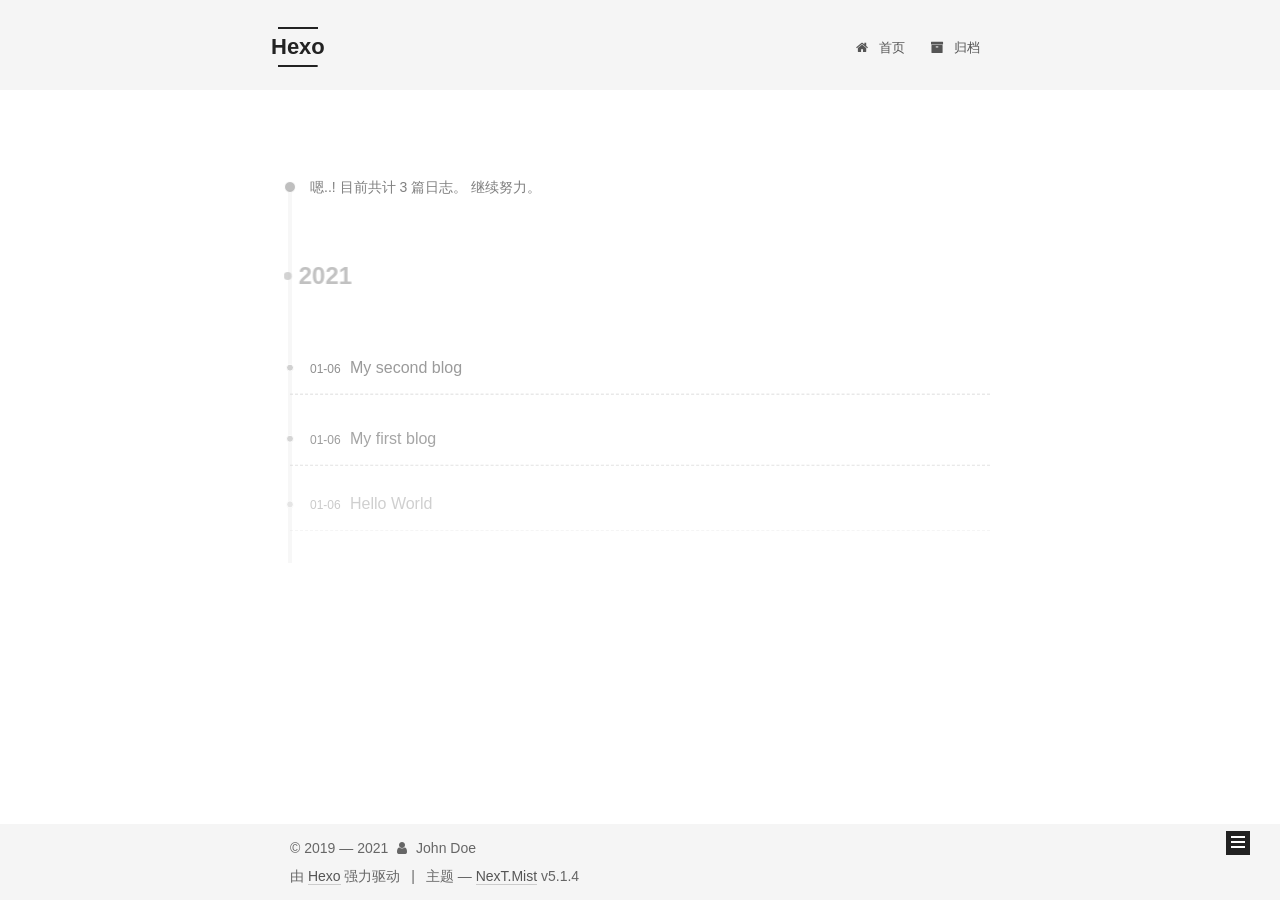
<file: archives/2021/index.html>
<!DOCTYPE html>



  


<html class="theme-next mist use-motion" lang="zh-Hans">
<head>
  <meta charset="UTF-8"/>
<meta http-equiv="X-UA-Compatible" content="IE=edge" />
<meta name="viewport" content="width=device-width, initial-scale=1, maximum-scale=1"/>
<meta name="theme-color" content="#222">









<meta http-equiv="Cache-Control" content="no-transform" />
<meta http-equiv="Cache-Control" content="no-siteapp" />
















  
  
  <link href="/lib/fancybox/source/jquery.fancybox.css?v=2.1.5" rel="stylesheet" type="text/css" />







<link href="/lib/font-awesome/css/font-awesome.min.css?v=4.6.2" rel="stylesheet" type="text/css" />

<link href="/css/main.css?v=5.1.4" rel="stylesheet" type="text/css" />


  <link rel="apple-touch-icon" sizes="180x180" href="/images/apple-touch-icon-next.png?v=5.1.4">


  <link rel="icon" type="image/png" sizes="32x32" href="/images/favicon-32x32-next.png?v=5.1.4">


  <link rel="icon" type="image/png" sizes="16x16" href="/images/favicon-16x16-next.png?v=5.1.4">


  <link rel="mask-icon" href="/images/logo.svg?v=5.1.4" color="#222">





  <meta name="keywords" content="Hexo, NexT" />










<meta property="og:type" content="website">
<meta property="og:title" content="Hexo">
<meta property="og:url" content="http://example.com/archives/2021/index.html">
<meta property="og:site_name" content="Hexo">
<meta property="og:locale">
<meta property="article:author" content="John Doe">
<meta name="twitter:card" content="summary">



<script type="text/javascript" id="hexo.configurations">
  var NexT = window.NexT || {};
  var CONFIG = {
    root: '',
    scheme: 'Mist',
    version: '5.1.4',
    sidebar: {"position":"left","display":"post","offset":12,"b2t":false,"scrollpercent":false,"onmobile":false},
    fancybox: true,
    tabs: true,
    motion: {"enable":true,"async":false,"transition":{"post_block":"fadeIn","post_header":"slideDownIn","post_body":"slideDownIn","coll_header":"slideLeftIn","sidebar":"slideUpIn"}},
    duoshuo: {
      userId: '0',
      author: '博主'
    },
    algolia: {
      applicationID: '',
      apiKey: '',
      indexName: '',
      hits: {"per_page":10},
      labels: {"input_placeholder":"Search for Posts","hits_empty":"We didn't find any results for the search: ${query}","hits_stats":"${hits} results found in ${time} ms"}
    }
  };
</script>



  <link rel="canonical" href="http://example.com/archives/2021/"/>





  <title>归档 | Hexo</title>
  








<meta name="generator" content="Hexo 5.3.0"></head>

<body itemscope itemtype="http://schema.org/WebPage" lang="zh-Hans">

  
  
    
  

  <div class="container sidebar-position-left page-archive">
    <div class="headband"></div>

    <header id="header" class="header" itemscope itemtype="http://schema.org/WPHeader">
      <div class="header-inner"><div class="site-brand-wrapper">
  <div class="site-meta ">
    

    <div class="custom-logo-site-title">
      <a href="/"  class="brand" rel="start">
        <span class="logo-line-before"><i></i></span>
        <span class="site-title">Hexo</span>
        <span class="logo-line-after"><i></i></span>
      </a>
    </div>
      
        <p class="site-subtitle"></p>
      
  </div>

  <div class="site-nav-toggle">
    <button>
      <span class="btn-bar"></span>
      <span class="btn-bar"></span>
      <span class="btn-bar"></span>
    </button>
  </div>
</div>

<nav class="site-nav">
  

  
    <ul id="menu" class="menu">
      
        
        <li class="menu-item menu-item-home">
          <a href="/%20" rel="section">
            
              <i class="menu-item-icon fa fa-fw fa-home"></i> <br />
            
            首页
          </a>
        </li>
      
        
        <li class="menu-item menu-item-archives">
          <a href="/archives/%20" rel="section">
            
              <i class="menu-item-icon fa fa-fw fa-archive"></i> <br />
            
            归档
          </a>
        </li>
      

      
    </ul>
  

  
</nav>



 </div>
    </header>

    <main id="main" class="main">
      <div class="main-inner">
        <div class="content-wrap">
          <div id="content" class="content">
            

  
  
  
  <div class="post-block archive">
    <div id="posts" class="posts-collapse">
      <span class="archive-move-on"></span>

      <span class="archive-page-counter">
        
        
        
          
        
        嗯..! 目前共计 3 篇日志。 继续努力。
      </span>

      

        
        
        

        
          
          <div class="collection-title">
            <h1 class="archive-year" id="archive-year-2021">2021</h1>
          </div>
        
        

        

  <article class="post post-type-normal" itemscope itemtype="http://schema.org/Article">
    <header class="post-header">

      <h2 class="post-title">
        
            <a class="post-title-link" href="/2021/01/06/My-second-blog/" itemprop="url">
              
                <span itemprop="name">My second blog</span>
              
            </a>
        
      </h2>

      <div class="post-meta">
        <time class="post-time" itemprop="dateCreated"
              datetime="2021-01-06T21:19:37+08:00"
              content="2021-01-06" >
          01-06
        </time>
      </div>

    </header>
  </article>



      

        
        
        

        
        

        

  <article class="post post-type-normal" itemscope itemtype="http://schema.org/Article">
    <header class="post-header">

      <h2 class="post-title">
        
            <a class="post-title-link" href="/2021/01/06/My-first-blog/" itemprop="url">
              
                <span itemprop="name">My first blog</span>
              
            </a>
        
      </h2>

      <div class="post-meta">
        <time class="post-time" itemprop="dateCreated"
              datetime="2021-01-06T21:12:14+08:00"
              content="2021-01-06" >
          01-06
        </time>
      </div>

    </header>
  </article>



      

        
        
        

        
        

        

  <article class="post post-type-normal" itemscope itemtype="http://schema.org/Article">
    <header class="post-header">

      <h2 class="post-title">
        
            <a class="post-title-link" href="/2021/01/06/hello-world/" itemprop="url">
              
                <span itemprop="name">Hello World</span>
              
            </a>
        
      </h2>

      <div class="post-meta">
        <time class="post-time" itemprop="dateCreated"
              datetime="2021-01-06T21:03:47+08:00"
              content="2021-01-06" >
          01-06
        </time>
      </div>

    </header>
  </article>



      

    </div>
  </div>
  
  
  

  



          </div>
          


          

        </div>
        
          
  
  <div class="sidebar-toggle">
    <div class="sidebar-toggle-line-wrap">
      <span class="sidebar-toggle-line sidebar-toggle-line-first"></span>
      <span class="sidebar-toggle-line sidebar-toggle-line-middle"></span>
      <span class="sidebar-toggle-line sidebar-toggle-line-last"></span>
    </div>
  </div>

  <aside id="sidebar" class="sidebar">
    
    <div class="sidebar-inner">

      

      

      <section class="site-overview-wrap sidebar-panel sidebar-panel-active">
        <div class="site-overview">
          <div class="site-author motion-element" itemprop="author" itemscope itemtype="http://schema.org/Person">
            
              <p class="site-author-name" itemprop="name"></p>
              <p class="site-description motion-element" itemprop="description"></p>
          </div>

          <nav class="site-state motion-element">

            
              <div class="site-state-item site-state-posts">
              
                <a href="/archives/%20%7C%7C%20archive">
              
                  <span class="site-state-item-count">3</span>
                  <span class="site-state-item-name">日志</span>
                </a>
              </div>
            

            

            

          </nav>

          

          
            <div class="links-of-author motion-element">
                
                  <span class="links-of-author-item">
                    <a href="https://github.com/woooorker" target="_blank" title="GitHub">
                      
                        <i class="fa fa-fw fa-github"></i>GitHub</a>
                  </span>
                
                  <span class="links-of-author-item">
                    <a href="mailto:gaoshuai1874@gmail.com" target="_blank" title="E-Mail">
                      
                        <i class="fa fa-fw fa-envelope"></i>E-Mail</a>
                  </span>
                
                  <span class="links-of-author-item">
                    <a href="614606135" target="_blank" title="QQ">
                      
                        <i class="fa fa-fw fa-Tencent"></i>QQ</a>
                  </span>
                
            </div>
          

          
          

          
          

          

        </div>
      </section>

      

      

    </div>
  </aside>


        
      </div>
    </main>

    <footer id="footer" class="footer">
      <div class="footer-inner">
        <div class="copyright">&copy; 2019 &mdash; <span itemprop="copyrightYear">2021</span>
  <span class="with-love">
    <i class="fa fa-user"></i>
  </span>
  <span class="author" itemprop="copyrightHolder">John Doe</span>

  
</div>


  <div class="powered-by">由 <a class="theme-link" target="_blank" href="https://hexo.io">Hexo</a> 强力驱动</div>



  <span class="post-meta-divider">|</span>



  <div class="theme-info">主题 &mdash; <a class="theme-link" target="_blank" href="https://github.com/iissnan/hexo-theme-next">NexT.Mist</a> v5.1.4</div>




        







        
      </div>
    </footer>

    
      <div class="back-to-top">
        <i class="fa fa-arrow-up"></i>
        
      </div>
    

    

  </div>

  

<script type="text/javascript">
  if (Object.prototype.toString.call(window.Promise) !== '[object Function]') {
    window.Promise = null;
  }
</script>









  












  
  
    <script type="text/javascript" src="/lib/jquery/index.js?v=2.1.3"></script>
  

  
  
    <script type="text/javascript" src="/lib/fastclick/lib/fastclick.min.js?v=1.0.6"></script>
  

  
  
    <script type="text/javascript" src="/lib/jquery_lazyload/jquery.lazyload.js?v=1.9.7"></script>
  

  
  
    <script type="text/javascript" src="/lib/velocity/velocity.min.js?v=1.2.1"></script>
  

  
  
    <script type="text/javascript" src="/lib/velocity/velocity.ui.min.js?v=1.2.1"></script>
  

  
  
    <script type="text/javascript" src="/lib/fancybox/source/jquery.fancybox.pack.js?v=2.1.5"></script>
  


  


  <script type="text/javascript" src="/js/src/utils.js?v=5.1.4"></script>

  <script type="text/javascript" src="/js/src/motion.js?v=5.1.4"></script>



  
  

  

  


  <script type="text/javascript" src="/js/src/bootstrap.js?v=5.1.4"></script>



  


  




	





  





  












  





  

  

  

  
  

  

  

  

</body>
</html>
</file>
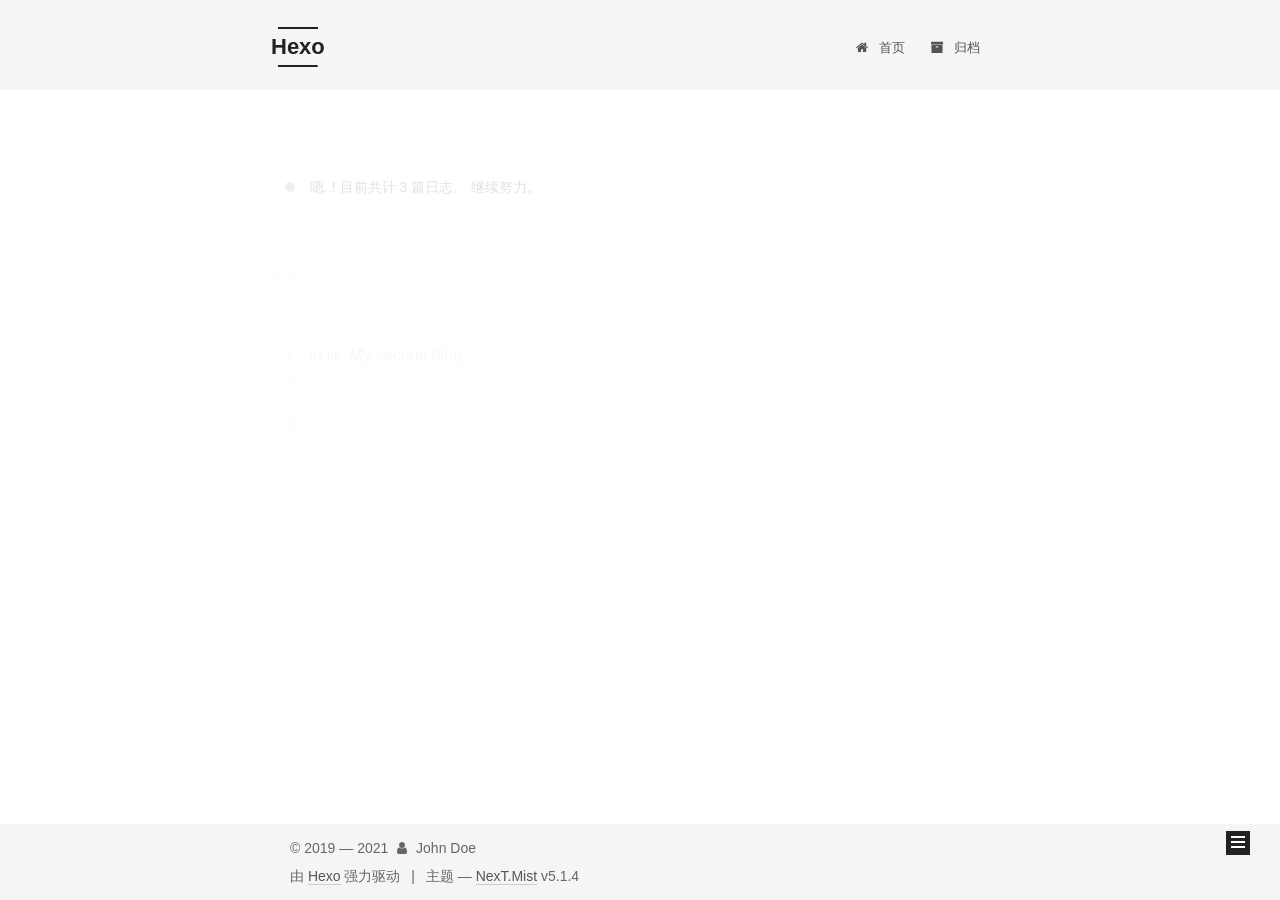
<file: archives/2021/01/index.html>
<!DOCTYPE html>



  


<html class="theme-next mist use-motion" lang="zh-Hans">
<head>
  <meta charset="UTF-8"/>
<meta http-equiv="X-UA-Compatible" content="IE=edge" />
<meta name="viewport" content="width=device-width, initial-scale=1, maximum-scale=1"/>
<meta name="theme-color" content="#222">









<meta http-equiv="Cache-Control" content="no-transform" />
<meta http-equiv="Cache-Control" content="no-siteapp" />
















  
  
  <link href="/lib/fancybox/source/jquery.fancybox.css?v=2.1.5" rel="stylesheet" type="text/css" />







<link href="/lib/font-awesome/css/font-awesome.min.css?v=4.6.2" rel="stylesheet" type="text/css" />

<link href="/css/main.css?v=5.1.4" rel="stylesheet" type="text/css" />


  <link rel="apple-touch-icon" sizes="180x180" href="/images/apple-touch-icon-next.png?v=5.1.4">


  <link rel="icon" type="image/png" sizes="32x32" href="/images/favicon-32x32-next.png?v=5.1.4">


  <link rel="icon" type="image/png" sizes="16x16" href="/images/favicon-16x16-next.png?v=5.1.4">


  <link rel="mask-icon" href="/images/logo.svg?v=5.1.4" color="#222">





  <meta name="keywords" content="Hexo, NexT" />










<meta property="og:type" content="website">
<meta property="og:title" content="Hexo">
<meta property="og:url" content="http://example.com/archives/2021/01/index.html">
<meta property="og:site_name" content="Hexo">
<meta property="og:locale">
<meta property="article:author" content="John Doe">
<meta name="twitter:card" content="summary">



<script type="text/javascript" id="hexo.configurations">
  var NexT = window.NexT || {};
  var CONFIG = {
    root: '',
    scheme: 'Mist',
    version: '5.1.4',
    sidebar: {"position":"left","display":"post","offset":12,"b2t":false,"scrollpercent":false,"onmobile":false},
    fancybox: true,
    tabs: true,
    motion: {"enable":true,"async":false,"transition":{"post_block":"fadeIn","post_header":"slideDownIn","post_body":"slideDownIn","coll_header":"slideLeftIn","sidebar":"slideUpIn"}},
    duoshuo: {
      userId: '0',
      author: '博主'
    },
    algolia: {
      applicationID: '',
      apiKey: '',
      indexName: '',
      hits: {"per_page":10},
      labels: {"input_placeholder":"Search for Posts","hits_empty":"We didn't find any results for the search: ${query}","hits_stats":"${hits} results found in ${time} ms"}
    }
  };
</script>



  <link rel="canonical" href="http://example.com/archives/2021/01/"/>





  <title>归档 | Hexo</title>
  








<meta name="generator" content="Hexo 5.3.0"></head>

<body itemscope itemtype="http://schema.org/WebPage" lang="zh-Hans">

  
  
    
  

  <div class="container sidebar-position-left page-archive">
    <div class="headband"></div>

    <header id="header" class="header" itemscope itemtype="http://schema.org/WPHeader">
      <div class="header-inner"><div class="site-brand-wrapper">
  <div class="site-meta ">
    

    <div class="custom-logo-site-title">
      <a href="/"  class="brand" rel="start">
        <span class="logo-line-before"><i></i></span>
        <span class="site-title">Hexo</span>
        <span class="logo-line-after"><i></i></span>
      </a>
    </div>
      
        <p class="site-subtitle"></p>
      
  </div>

  <div class="site-nav-toggle">
    <button>
      <span class="btn-bar"></span>
      <span class="btn-bar"></span>
      <span class="btn-bar"></span>
    </button>
  </div>
</div>

<nav class="site-nav">
  

  
    <ul id="menu" class="menu">
      
        
        <li class="menu-item menu-item-home">
          <a href="/%20" rel="section">
            
              <i class="menu-item-icon fa fa-fw fa-home"></i> <br />
            
            首页
          </a>
        </li>
      
        
        <li class="menu-item menu-item-archives">
          <a href="/archives/%20" rel="section">
            
              <i class="menu-item-icon fa fa-fw fa-archive"></i> <br />
            
            归档
          </a>
        </li>
      

      
    </ul>
  

  
</nav>



 </div>
    </header>

    <main id="main" class="main">
      <div class="main-inner">
        <div class="content-wrap">
          <div id="content" class="content">
            

  
  
  
  <div class="post-block archive">
    <div id="posts" class="posts-collapse">
      <span class="archive-move-on"></span>

      <span class="archive-page-counter">
        
        
        
          
        
        嗯..! 目前共计 3 篇日志。 继续努力。
      </span>

      

        
        
        

        
          
          <div class="collection-title">
            <h1 class="archive-year" id="archive-year-2021">2021</h1>
          </div>
        
        

        

  <article class="post post-type-normal" itemscope itemtype="http://schema.org/Article">
    <header class="post-header">

      <h2 class="post-title">
        
            <a class="post-title-link" href="/2021/01/06/My-second-blog/" itemprop="url">
              
                <span itemprop="name">My second blog</span>
              
            </a>
        
      </h2>

      <div class="post-meta">
        <time class="post-time" itemprop="dateCreated"
              datetime="2021-01-06T21:19:37+08:00"
              content="2021-01-06" >
          01-06
        </time>
      </div>

    </header>
  </article>



      

        
        
        

        
        

        

  <article class="post post-type-normal" itemscope itemtype="http://schema.org/Article">
    <header class="post-header">

      <h2 class="post-title">
        
            <a class="post-title-link" href="/2021/01/06/My-first-blog/" itemprop="url">
              
                <span itemprop="name">My first blog</span>
              
            </a>
        
      </h2>

      <div class="post-meta">
        <time class="post-time" itemprop="dateCreated"
              datetime="2021-01-06T21:12:14+08:00"
              content="2021-01-06" >
          01-06
        </time>
      </div>

    </header>
  </article>



      

        
        
        

        
        

        

  <article class="post post-type-normal" itemscope itemtype="http://schema.org/Article">
    <header class="post-header">

      <h2 class="post-title">
        
            <a class="post-title-link" href="/2021/01/06/hello-world/" itemprop="url">
              
                <span itemprop="name">Hello World</span>
              
            </a>
        
      </h2>

      <div class="post-meta">
        <time class="post-time" itemprop="dateCreated"
              datetime="2021-01-06T21:03:47+08:00"
              content="2021-01-06" >
          01-06
        </time>
      </div>

    </header>
  </article>



      

    </div>
  </div>
  
  
  

  



          </div>
          


          

        </div>
        
          
  
  <div class="sidebar-toggle">
    <div class="sidebar-toggle-line-wrap">
      <span class="sidebar-toggle-line sidebar-toggle-line-first"></span>
      <span class="sidebar-toggle-line sidebar-toggle-line-middle"></span>
      <span class="sidebar-toggle-line sidebar-toggle-line-last"></span>
    </div>
  </div>

  <aside id="sidebar" class="sidebar">
    
    <div class="sidebar-inner">

      

      

      <section class="site-overview-wrap sidebar-panel sidebar-panel-active">
        <div class="site-overview">
          <div class="site-author motion-element" itemprop="author" itemscope itemtype="http://schema.org/Person">
            
              <p class="site-author-name" itemprop="name"></p>
              <p class="site-description motion-element" itemprop="description"></p>
          </div>

          <nav class="site-state motion-element">

            
              <div class="site-state-item site-state-posts">
              
                <a href="/archives/%20%7C%7C%20archive">
              
                  <span class="site-state-item-count">3</span>
                  <span class="site-state-item-name">日志</span>
                </a>
              </div>
            

            

            

          </nav>

          

          
            <div class="links-of-author motion-element">
                
                  <span class="links-of-author-item">
                    <a href="https://github.com/woooorker" target="_blank" title="GitHub">
                      
                        <i class="fa fa-fw fa-github"></i>GitHub</a>
                  </span>
                
                  <span class="links-of-author-item">
                    <a href="mailto:gaoshuai1874@gmail.com" target="_blank" title="E-Mail">
                      
                        <i class="fa fa-fw fa-envelope"></i>E-Mail</a>
                  </span>
                
                  <span class="links-of-author-item">
                    <a href="614606135" target="_blank" title="QQ">
                      
                        <i class="fa fa-fw fa-Tencent"></i>QQ</a>
                  </span>
                
            </div>
          

          
          

          
          

          

        </div>
      </section>

      

      

    </div>
  </aside>


        
      </div>
    </main>

    <footer id="footer" class="footer">
      <div class="footer-inner">
        <div class="copyright">&copy; 2019 &mdash; <span itemprop="copyrightYear">2021</span>
  <span class="with-love">
    <i class="fa fa-user"></i>
  </span>
  <span class="author" itemprop="copyrightHolder">John Doe</span>

  
</div>


  <div class="powered-by">由 <a class="theme-link" target="_blank" href="https://hexo.io">Hexo</a> 强力驱动</div>



  <span class="post-meta-divider">|</span>



  <div class="theme-info">主题 &mdash; <a class="theme-link" target="_blank" href="https://github.com/iissnan/hexo-theme-next">NexT.Mist</a> v5.1.4</div>




        







        
      </div>
    </footer>

    
      <div class="back-to-top">
        <i class="fa fa-arrow-up"></i>
        
      </div>
    

    

  </div>

  

<script type="text/javascript">
  if (Object.prototype.toString.call(window.Promise) !== '[object Function]') {
    window.Promise = null;
  }
</script>









  












  
  
    <script type="text/javascript" src="/lib/jquery/index.js?v=2.1.3"></script>
  

  
  
    <script type="text/javascript" src="/lib/fastclick/lib/fastclick.min.js?v=1.0.6"></script>
  

  
  
    <script type="text/javascript" src="/lib/jquery_lazyload/jquery.lazyload.js?v=1.9.7"></script>
  

  
  
    <script type="text/javascript" src="/lib/velocity/velocity.min.js?v=1.2.1"></script>
  

  
  
    <script type="text/javascript" src="/lib/velocity/velocity.ui.min.js?v=1.2.1"></script>
  

  
  
    <script type="text/javascript" src="/lib/fancybox/source/jquery.fancybox.pack.js?v=2.1.5"></script>
  


  


  <script type="text/javascript" src="/js/src/utils.js?v=5.1.4"></script>

  <script type="text/javascript" src="/js/src/motion.js?v=5.1.4"></script>



  
  

  

  


  <script type="text/javascript" src="/js/src/bootstrap.js?v=5.1.4"></script>



  


  




	





  





  












  





  

  

  

  
  

  

  

  

</body>
</html>
</file>
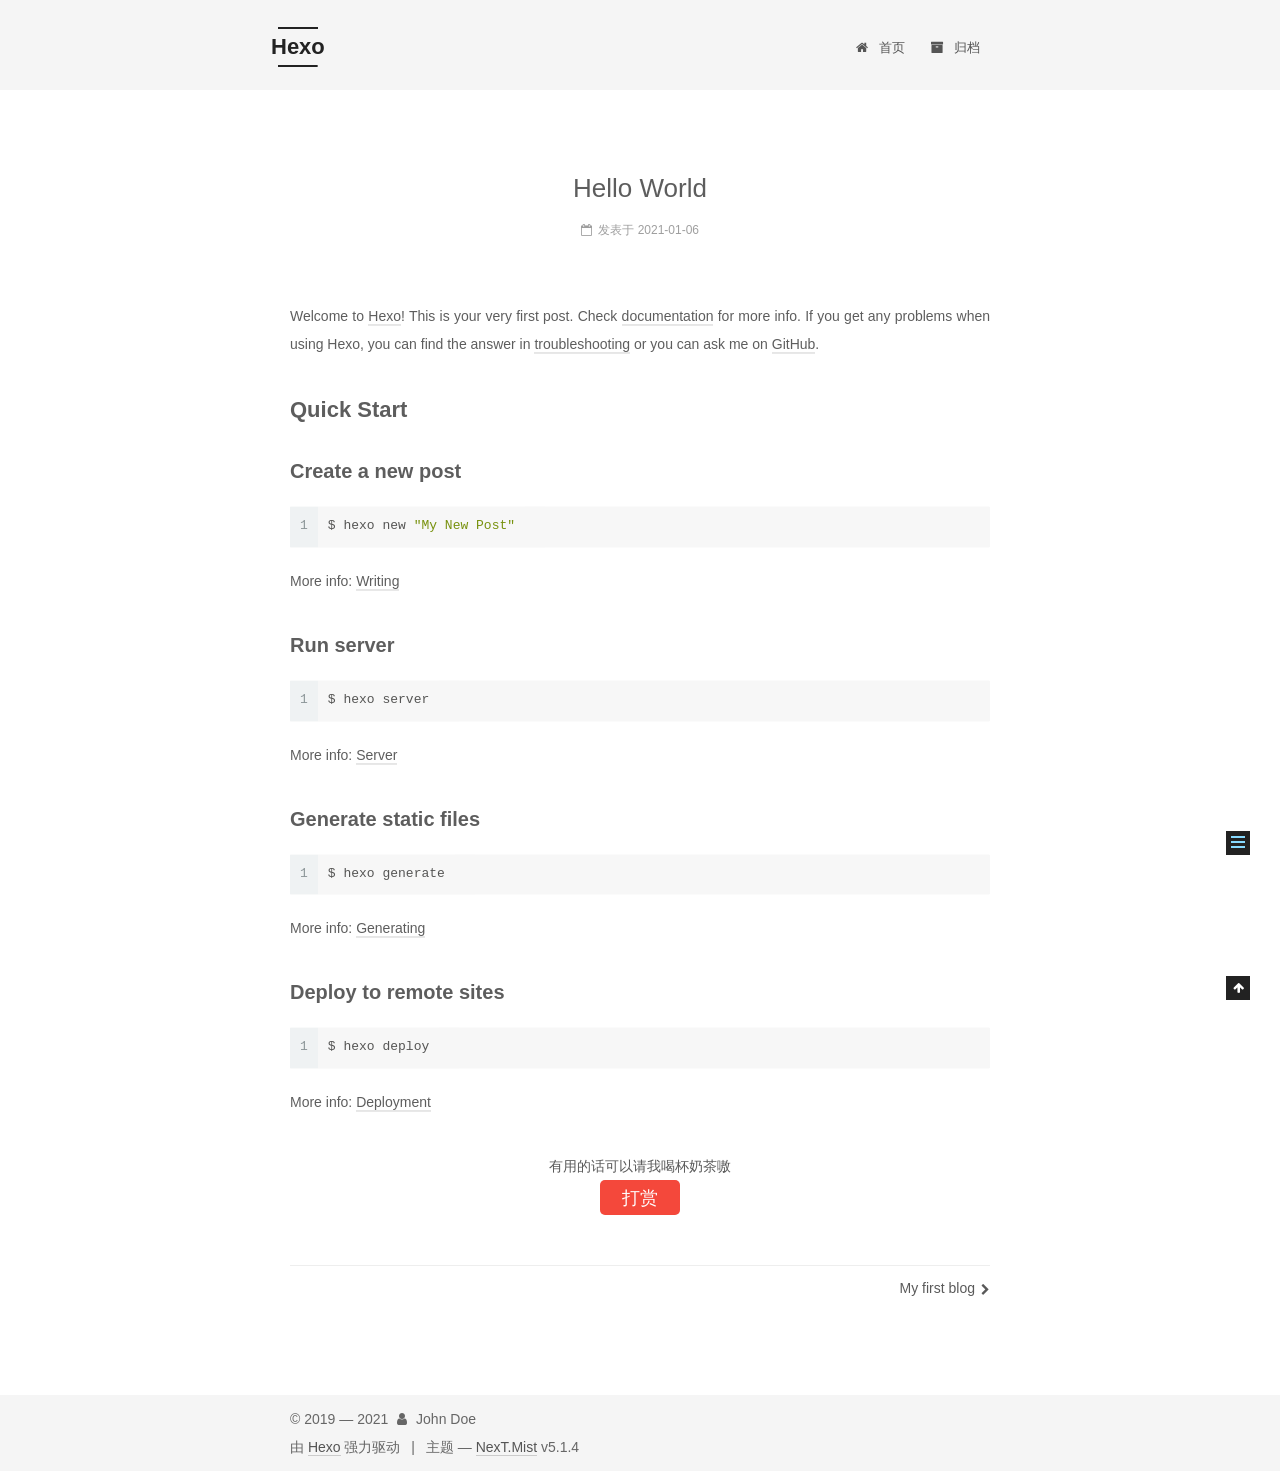
<file: 2021/01/06/hello-world/index.html>
<!DOCTYPE html>



  


<html class="theme-next mist use-motion" lang="zh-Hans">
<head>
  <meta charset="UTF-8"/>
<meta http-equiv="X-UA-Compatible" content="IE=edge" />
<meta name="viewport" content="width=device-width, initial-scale=1, maximum-scale=1"/>
<meta name="theme-color" content="#222">









<meta http-equiv="Cache-Control" content="no-transform" />
<meta http-equiv="Cache-Control" content="no-siteapp" />
















  
  
  <link href="/lib/fancybox/source/jquery.fancybox.css?v=2.1.5" rel="stylesheet" type="text/css" />







<link href="/lib/font-awesome/css/font-awesome.min.css?v=4.6.2" rel="stylesheet" type="text/css" />

<link href="/css/main.css?v=5.1.4" rel="stylesheet" type="text/css" />


  <link rel="apple-touch-icon" sizes="180x180" href="/images/apple-touch-icon-next.png?v=5.1.4">


  <link rel="icon" type="image/png" sizes="32x32" href="/images/favicon-32x32-next.png?v=5.1.4">


  <link rel="icon" type="image/png" sizes="16x16" href="/images/favicon-16x16-next.png?v=5.1.4">


  <link rel="mask-icon" href="/images/logo.svg?v=5.1.4" color="#222">





  <meta name="keywords" content="Hexo, NexT" />










<meta name="description" content="Welcome to Hexo! This is your very first post. Check documentation for more info. If you get any problems when using Hexo, you can find the answer in troubleshooting or you can ask me on GitHub. Quick">
<meta property="og:type" content="article">
<meta property="og:title" content="Hello World">
<meta property="og:url" content="http://example.com/2021/01/06/hello-world/index.html">
<meta property="og:site_name" content="Hexo">
<meta property="og:description" content="Welcome to Hexo! This is your very first post. Check documentation for more info. If you get any problems when using Hexo, you can find the answer in troubleshooting or you can ask me on GitHub. Quick">
<meta property="og:locale">
<meta property="article:published_time" content="2021-01-06T13:03:47.389Z">
<meta property="article:modified_time" content="2021-01-06T13:03:47.389Z">
<meta property="article:author" content="John Doe">
<meta name="twitter:card" content="summary">



<script type="text/javascript" id="hexo.configurations">
  var NexT = window.NexT || {};
  var CONFIG = {
    root: '',
    scheme: 'Mist',
    version: '5.1.4',
    sidebar: {"position":"left","display":"post","offset":12,"b2t":false,"scrollpercent":false,"onmobile":false},
    fancybox: true,
    tabs: true,
    motion: {"enable":true,"async":false,"transition":{"post_block":"fadeIn","post_header":"slideDownIn","post_body":"slideDownIn","coll_header":"slideLeftIn","sidebar":"slideUpIn"}},
    duoshuo: {
      userId: '0',
      author: '博主'
    },
    algolia: {
      applicationID: '',
      apiKey: '',
      indexName: '',
      hits: {"per_page":10},
      labels: {"input_placeholder":"Search for Posts","hits_empty":"We didn't find any results for the search: ${query}","hits_stats":"${hits} results found in ${time} ms"}
    }
  };
</script>



  <link rel="canonical" href="http://example.com/2021/01/06/hello-world/"/>





  <title>Hello World | Hexo</title>
  








<meta name="generator" content="Hexo 5.3.0"></head>

<body itemscope itemtype="http://schema.org/WebPage" lang="zh-Hans">

  
  
    
  

  <div class="container sidebar-position-left page-post-detail">
    <div class="headband"></div>

    <header id="header" class="header" itemscope itemtype="http://schema.org/WPHeader">
      <div class="header-inner"><div class="site-brand-wrapper">
  <div class="site-meta ">
    

    <div class="custom-logo-site-title">
      <a href="/"  class="brand" rel="start">
        <span class="logo-line-before"><i></i></span>
        <span class="site-title">Hexo</span>
        <span class="logo-line-after"><i></i></span>
      </a>
    </div>
      
        <p class="site-subtitle"></p>
      
  </div>

  <div class="site-nav-toggle">
    <button>
      <span class="btn-bar"></span>
      <span class="btn-bar"></span>
      <span class="btn-bar"></span>
    </button>
  </div>
</div>

<nav class="site-nav">
  

  
    <ul id="menu" class="menu">
      
        
        <li class="menu-item menu-item-home">
          <a href="/%20" rel="section">
            
              <i class="menu-item-icon fa fa-fw fa-home"></i> <br />
            
            首页
          </a>
        </li>
      
        
        <li class="menu-item menu-item-archives">
          <a href="/archives/%20" rel="section">
            
              <i class="menu-item-icon fa fa-fw fa-archive"></i> <br />
            
            归档
          </a>
        </li>
      

      
    </ul>
  

  
</nav>



 </div>
    </header>

    <main id="main" class="main">
      <div class="main-inner">
        <div class="content-wrap">
          <div id="content" class="content">
            

  <div id="posts" class="posts-expand">
    

  

  
  
  

  <article class="post post-type-normal" itemscope itemtype="http://schema.org/Article">
  
  
  
  <div class="post-block">
    <link itemprop="mainEntityOfPage" href="http://example.com/2021/01/06/hello-world/">

    <span hidden itemprop="author" itemscope itemtype="http://schema.org/Person">
      <meta itemprop="name" content="">
      <meta itemprop="description" content="">
      <meta itemprop="image" content="/images/avatar.gif">
    </span>

    <span hidden itemprop="publisher" itemscope itemtype="http://schema.org/Organization">
      <meta itemprop="name" content="Hexo">
    </span>

    
      <header class="post-header">

        
        
          <h1 class="post-title" itemprop="name headline">Hello World</h1>
        

        <div class="post-meta">
          <span class="post-time">
            
              <span class="post-meta-item-icon">
                <i class="fa fa-calendar-o"></i>
              </span>
              
                <span class="post-meta-item-text">发表于</span>
              
              <time title="创建于" itemprop="dateCreated datePublished" datetime="2021-01-06T21:03:47+08:00">
                2021-01-06
              </time>
            

            

            
          </span>

          

          
            
          

          
          

          

          

          

        </div>
      </header>
    

    
    
    
    <div class="post-body" itemprop="articleBody">

      
      

      
        <p>Welcome to <a target="_blank" rel="noopener" href="https://hexo.io/">Hexo</a>! This is your very first post. Check <a target="_blank" rel="noopener" href="https://hexo.io/docs/">documentation</a> for more info. If you get any problems when using Hexo, you can find the answer in <a target="_blank" rel="noopener" href="https://hexo.io/docs/troubleshooting.html">troubleshooting</a> or you can ask me on <a target="_blank" rel="noopener" href="https://github.com/hexojs/hexo/issues">GitHub</a>.</p>
<h2 id="Quick-Start"><a href="#Quick-Start" class="headerlink" title="Quick Start"></a>Quick Start</h2><h3 id="Create-a-new-post"><a href="#Create-a-new-post" class="headerlink" title="Create a new post"></a>Create a new post</h3><figure class="highlight bash"><table><tr><td class="gutter"><pre><span class="line">1</span><br></pre></td><td class="code"><pre><span class="line">$ hexo new <span class="string">&quot;My New Post&quot;</span></span><br></pre></td></tr></table></figure>
<p>More info: <a target="_blank" rel="noopener" href="https://hexo.io/docs/writing.html">Writing</a></p>
<h3 id="Run-server"><a href="#Run-server" class="headerlink" title="Run server"></a>Run server</h3><figure class="highlight bash"><table><tr><td class="gutter"><pre><span class="line">1</span><br></pre></td><td class="code"><pre><span class="line">$ hexo server</span><br></pre></td></tr></table></figure>
<p>More info: <a target="_blank" rel="noopener" href="https://hexo.io/docs/server.html">Server</a></p>
<h3 id="Generate-static-files"><a href="#Generate-static-files" class="headerlink" title="Generate static files"></a>Generate static files</h3><figure class="highlight bash"><table><tr><td class="gutter"><pre><span class="line">1</span><br></pre></td><td class="code"><pre><span class="line">$ hexo generate</span><br></pre></td></tr></table></figure>
<p>More info: <a target="_blank" rel="noopener" href="https://hexo.io/docs/generating.html">Generating</a></p>
<h3 id="Deploy-to-remote-sites"><a href="#Deploy-to-remote-sites" class="headerlink" title="Deploy to remote sites"></a>Deploy to remote sites</h3><figure class="highlight bash"><table><tr><td class="gutter"><pre><span class="line">1</span><br></pre></td><td class="code"><pre><span class="line">$ hexo deploy</span><br></pre></td></tr></table></figure>
<p>More info: <a target="_blank" rel="noopener" href="https://hexo.io/docs/one-command-deployment.html">Deployment</a></p>

      
    </div>
    
    
    

    

    
      <div>
        <div style="padding: 10px 0; margin: 20px auto; width: 90%; text-align: center;">
  <div>有用的话可以请我喝杯奶茶嗷</div>
  <button id="rewardButton" disable="enable" onclick="var qr = document.getElementById('QR'); if (qr.style.display === 'none') {qr.style.display='block';} else {qr.style.display='none'}">
    <span>打赏</span>
  </button>
  <div id="QR" style="display: none;">

    
      <div id="wechat" style="display: inline-block">
        <img id="wechat_qr" src="/images/WeChatpay.png" alt=" 微信支付"/>
        <p>微信支付</p>
      </div>
    

    
      <div id="alipay" style="display: inline-block">
        <img id="alipay_qr" src="/images/Alipay.jpg" alt=" 支付宝"/>
        <p>支付宝</p>
      </div>
    

    

  </div>
</div>

      </div>
    

    

    <footer class="post-footer">
      

      
      
      

      
        <div class="post-nav">
          <div class="post-nav-next post-nav-item">
            
          </div>

          <span class="post-nav-divider"></span>

          <div class="post-nav-prev post-nav-item">
            
              <a href="/2021/01/06/My-first-blog/" rel="prev" title="My first blog">
                My first blog <i class="fa fa-chevron-right"></i>
              </a>
            
          </div>
        </div>
      

      
      
    </footer>
  </div>
  
  
  
  </article>



    <div class="post-spread">
      
    </div>
  </div>


          </div>
          


          

  



        </div>
        
          
  
  <div class="sidebar-toggle">
    <div class="sidebar-toggle-line-wrap">
      <span class="sidebar-toggle-line sidebar-toggle-line-first"></span>
      <span class="sidebar-toggle-line sidebar-toggle-line-middle"></span>
      <span class="sidebar-toggle-line sidebar-toggle-line-last"></span>
    </div>
  </div>

  <aside id="sidebar" class="sidebar">
    
    <div class="sidebar-inner">

      

      
        <ul class="sidebar-nav motion-element">
          <li class="sidebar-nav-toc sidebar-nav-active" data-target="post-toc-wrap">
            文章目录
          </li>
          <li class="sidebar-nav-overview" data-target="site-overview-wrap">
            站点概览
          </li>
        </ul>
      

      <section class="site-overview-wrap sidebar-panel">
        <div class="site-overview">
          <div class="site-author motion-element" itemprop="author" itemscope itemtype="http://schema.org/Person">
            
              <p class="site-author-name" itemprop="name"></p>
              <p class="site-description motion-element" itemprop="description"></p>
          </div>

          <nav class="site-state motion-element">

            
              <div class="site-state-item site-state-posts">
              
                <a href="/archives/%20%7C%7C%20archive">
              
                  <span class="site-state-item-count">3</span>
                  <span class="site-state-item-name">日志</span>
                </a>
              </div>
            

            

            

          </nav>

          

          
            <div class="links-of-author motion-element">
                
                  <span class="links-of-author-item">
                    <a href="https://github.com/woooorker" target="_blank" title="GitHub">
                      
                        <i class="fa fa-fw fa-github"></i>GitHub</a>
                  </span>
                
                  <span class="links-of-author-item">
                    <a href="mailto:gaoshuai1874@gmail.com" target="_blank" title="E-Mail">
                      
                        <i class="fa fa-fw fa-envelope"></i>E-Mail</a>
                  </span>
                
                  <span class="links-of-author-item">
                    <a href="614606135" target="_blank" title="QQ">
                      
                        <i class="fa fa-fw fa-Tencent"></i>QQ</a>
                  </span>
                
            </div>
          

          
          

          
          

          

        </div>
      </section>

      
      <!--noindex-->
        <section class="post-toc-wrap motion-element sidebar-panel sidebar-panel-active">
          <div class="post-toc">

            
              
            

            
              <div class="post-toc-content"><ol class="nav"><li class="nav-item nav-level-2"><a class="nav-link" href="#Quick-Start"><span class="nav-number">1.</span> <span class="nav-text">Quick Start</span></a><ol class="nav-child"><li class="nav-item nav-level-3"><a class="nav-link" href="#Create-a-new-post"><span class="nav-number">1.1.</span> <span class="nav-text">Create a new post</span></a></li><li class="nav-item nav-level-3"><a class="nav-link" href="#Run-server"><span class="nav-number">1.2.</span> <span class="nav-text">Run server</span></a></li><li class="nav-item nav-level-3"><a class="nav-link" href="#Generate-static-files"><span class="nav-number">1.3.</span> <span class="nav-text">Generate static files</span></a></li><li class="nav-item nav-level-3"><a class="nav-link" href="#Deploy-to-remote-sites"><span class="nav-number">1.4.</span> <span class="nav-text">Deploy to remote sites</span></a></li></ol></li></ol></div>
            

          </div>
        </section>
      <!--/noindex-->
      

      

    </div>
  </aside>


        
      </div>
    </main>

    <footer id="footer" class="footer">
      <div class="footer-inner">
        <div class="copyright">&copy; 2019 &mdash; <span itemprop="copyrightYear">2021</span>
  <span class="with-love">
    <i class="fa fa-user"></i>
  </span>
  <span class="author" itemprop="copyrightHolder">John Doe</span>

  
</div>


  <div class="powered-by">由 <a class="theme-link" target="_blank" href="https://hexo.io">Hexo</a> 强力驱动</div>



  <span class="post-meta-divider">|</span>



  <div class="theme-info">主题 &mdash; <a class="theme-link" target="_blank" href="https://github.com/iissnan/hexo-theme-next">NexT.Mist</a> v5.1.4</div>




        







        
      </div>
    </footer>

    
      <div class="back-to-top">
        <i class="fa fa-arrow-up"></i>
        
      </div>
    

    

  </div>

  

<script type="text/javascript">
  if (Object.prototype.toString.call(window.Promise) !== '[object Function]') {
    window.Promise = null;
  }
</script>









  












  
  
    <script type="text/javascript" src="/lib/jquery/index.js?v=2.1.3"></script>
  

  
  
    <script type="text/javascript" src="/lib/fastclick/lib/fastclick.min.js?v=1.0.6"></script>
  

  
  
    <script type="text/javascript" src="/lib/jquery_lazyload/jquery.lazyload.js?v=1.9.7"></script>
  

  
  
    <script type="text/javascript" src="/lib/velocity/velocity.min.js?v=1.2.1"></script>
  

  
  
    <script type="text/javascript" src="/lib/velocity/velocity.ui.min.js?v=1.2.1"></script>
  

  
  
    <script type="text/javascript" src="/lib/fancybox/source/jquery.fancybox.pack.js?v=2.1.5"></script>
  


  


  <script type="text/javascript" src="/js/src/utils.js?v=5.1.4"></script>

  <script type="text/javascript" src="/js/src/motion.js?v=5.1.4"></script>



  
  

  
  <script type="text/javascript" src="/js/src/scrollspy.js?v=5.1.4"></script>
<script type="text/javascript" src="/js/src/post-details.js?v=5.1.4"></script>



  


  <script type="text/javascript" src="/js/src/bootstrap.js?v=5.1.4"></script>



  


  




	





  





  












  





  

  

  

  
  

  

  

  

</body>
</html>
</file>
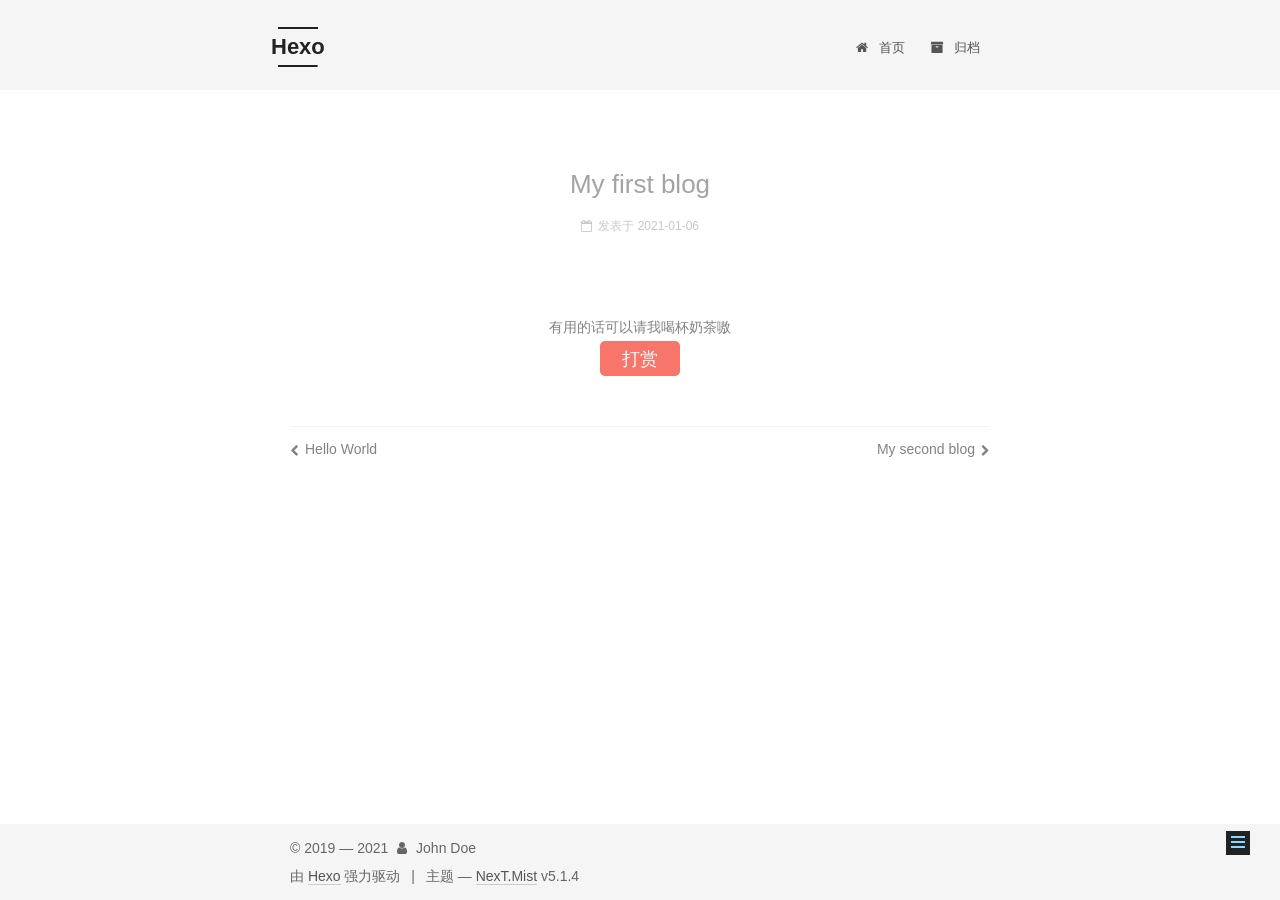
<file: 2021/01/06/My-first-blog/index.html>
<!DOCTYPE html>



  


<html class="theme-next mist use-motion" lang="zh-Hans">
<head>
  <meta charset="UTF-8"/>
<meta http-equiv="X-UA-Compatible" content="IE=edge" />
<meta name="viewport" content="width=device-width, initial-scale=1, maximum-scale=1"/>
<meta name="theme-color" content="#222">









<meta http-equiv="Cache-Control" content="no-transform" />
<meta http-equiv="Cache-Control" content="no-siteapp" />
















  
  
  <link href="/lib/fancybox/source/jquery.fancybox.css?v=2.1.5" rel="stylesheet" type="text/css" />







<link href="/lib/font-awesome/css/font-awesome.min.css?v=4.6.2" rel="stylesheet" type="text/css" />

<link href="/css/main.css?v=5.1.4" rel="stylesheet" type="text/css" />


  <link rel="apple-touch-icon" sizes="180x180" href="/images/apple-touch-icon-next.png?v=5.1.4">


  <link rel="icon" type="image/png" sizes="32x32" href="/images/favicon-32x32-next.png?v=5.1.4">


  <link rel="icon" type="image/png" sizes="16x16" href="/images/favicon-16x16-next.png?v=5.1.4">


  <link rel="mask-icon" href="/images/logo.svg?v=5.1.4" color="#222">





  <meta name="keywords" content="Hexo, NexT" />










<meta property="og:type" content="article">
<meta property="og:title" content="My first blog">
<meta property="og:url" content="http://example.com/2021/01/06/My-first-blog/index.html">
<meta property="og:site_name" content="Hexo">
<meta property="og:locale">
<meta property="article:published_time" content="2021-01-06T13:12:14.000Z">
<meta property="article:modified_time" content="2021-01-06T13:12:14.438Z">
<meta property="article:author" content="John Doe">
<meta name="twitter:card" content="summary">



<script type="text/javascript" id="hexo.configurations">
  var NexT = window.NexT || {};
  var CONFIG = {
    root: '',
    scheme: 'Mist',
    version: '5.1.4',
    sidebar: {"position":"left","display":"post","offset":12,"b2t":false,"scrollpercent":false,"onmobile":false},
    fancybox: true,
    tabs: true,
    motion: {"enable":true,"async":false,"transition":{"post_block":"fadeIn","post_header":"slideDownIn","post_body":"slideDownIn","coll_header":"slideLeftIn","sidebar":"slideUpIn"}},
    duoshuo: {
      userId: '0',
      author: '博主'
    },
    algolia: {
      applicationID: '',
      apiKey: '',
      indexName: '',
      hits: {"per_page":10},
      labels: {"input_placeholder":"Search for Posts","hits_empty":"We didn't find any results for the search: ${query}","hits_stats":"${hits} results found in ${time} ms"}
    }
  };
</script>



  <link rel="canonical" href="http://example.com/2021/01/06/My-first-blog/"/>





  <title>My first blog | Hexo</title>
  








<meta name="generator" content="Hexo 5.3.0"></head>

<body itemscope itemtype="http://schema.org/WebPage" lang="zh-Hans">

  
  
    
  

  <div class="container sidebar-position-left page-post-detail">
    <div class="headband"></div>

    <header id="header" class="header" itemscope itemtype="http://schema.org/WPHeader">
      <div class="header-inner"><div class="site-brand-wrapper">
  <div class="site-meta ">
    

    <div class="custom-logo-site-title">
      <a href="/"  class="brand" rel="start">
        <span class="logo-line-before"><i></i></span>
        <span class="site-title">Hexo</span>
        <span class="logo-line-after"><i></i></span>
      </a>
    </div>
      
        <p class="site-subtitle"></p>
      
  </div>

  <div class="site-nav-toggle">
    <button>
      <span class="btn-bar"></span>
      <span class="btn-bar"></span>
      <span class="btn-bar"></span>
    </button>
  </div>
</div>

<nav class="site-nav">
  

  
    <ul id="menu" class="menu">
      
        
        <li class="menu-item menu-item-home">
          <a href="/%20" rel="section">
            
              <i class="menu-item-icon fa fa-fw fa-home"></i> <br />
            
            首页
          </a>
        </li>
      
        
        <li class="menu-item menu-item-archives">
          <a href="/archives/%20" rel="section">
            
              <i class="menu-item-icon fa fa-fw fa-archive"></i> <br />
            
            归档
          </a>
        </li>
      

      
    </ul>
  

  
</nav>



 </div>
    </header>

    <main id="main" class="main">
      <div class="main-inner">
        <div class="content-wrap">
          <div id="content" class="content">
            

  <div id="posts" class="posts-expand">
    

  

  
  
  

  <article class="post post-type-normal" itemscope itemtype="http://schema.org/Article">
  
  
  
  <div class="post-block">
    <link itemprop="mainEntityOfPage" href="http://example.com/2021/01/06/My-first-blog/">

    <span hidden itemprop="author" itemscope itemtype="http://schema.org/Person">
      <meta itemprop="name" content="">
      <meta itemprop="description" content="">
      <meta itemprop="image" content="/images/avatar.gif">
    </span>

    <span hidden itemprop="publisher" itemscope itemtype="http://schema.org/Organization">
      <meta itemprop="name" content="Hexo">
    </span>

    
      <header class="post-header">

        
        
          <h1 class="post-title" itemprop="name headline">My first blog</h1>
        

        <div class="post-meta">
          <span class="post-time">
            
              <span class="post-meta-item-icon">
                <i class="fa fa-calendar-o"></i>
              </span>
              
                <span class="post-meta-item-text">发表于</span>
              
              <time title="创建于" itemprop="dateCreated datePublished" datetime="2021-01-06T21:12:14+08:00">
                2021-01-06
              </time>
            

            

            
          </span>

          

          
            
          

          
          

          

          

          

        </div>
      </header>
    

    
    
    
    <div class="post-body" itemprop="articleBody">

      
      

      
        
      
    </div>
    
    
    

    

    
      <div>
        <div style="padding: 10px 0; margin: 20px auto; width: 90%; text-align: center;">
  <div>有用的话可以请我喝杯奶茶嗷</div>
  <button id="rewardButton" disable="enable" onclick="var qr = document.getElementById('QR'); if (qr.style.display === 'none') {qr.style.display='block';} else {qr.style.display='none'}">
    <span>打赏</span>
  </button>
  <div id="QR" style="display: none;">

    
      <div id="wechat" style="display: inline-block">
        <img id="wechat_qr" src="/images/WeChatpay.png" alt=" 微信支付"/>
        <p>微信支付</p>
      </div>
    

    
      <div id="alipay" style="display: inline-block">
        <img id="alipay_qr" src="/images/Alipay.jpg" alt=" 支付宝"/>
        <p>支付宝</p>
      </div>
    

    

  </div>
</div>

      </div>
    

    

    <footer class="post-footer">
      

      
      
      

      
        <div class="post-nav">
          <div class="post-nav-next post-nav-item">
            
              <a href="/2021/01/06/hello-world/" rel="next" title="Hello World">
                <i class="fa fa-chevron-left"></i> Hello World
              </a>
            
          </div>

          <span class="post-nav-divider"></span>

          <div class="post-nav-prev post-nav-item">
            
              <a href="/2021/01/06/My-second-blog/" rel="prev" title="My second blog">
                My second blog <i class="fa fa-chevron-right"></i>
              </a>
            
          </div>
        </div>
      

      
      
    </footer>
  </div>
  
  
  
  </article>



    <div class="post-spread">
      
    </div>
  </div>


          </div>
          


          

  



        </div>
        
          
  
  <div class="sidebar-toggle">
    <div class="sidebar-toggle-line-wrap">
      <span class="sidebar-toggle-line sidebar-toggle-line-first"></span>
      <span class="sidebar-toggle-line sidebar-toggle-line-middle"></span>
      <span class="sidebar-toggle-line sidebar-toggle-line-last"></span>
    </div>
  </div>

  <aside id="sidebar" class="sidebar">
    
    <div class="sidebar-inner">

      

      

      <section class="site-overview-wrap sidebar-panel sidebar-panel-active">
        <div class="site-overview">
          <div class="site-author motion-element" itemprop="author" itemscope itemtype="http://schema.org/Person">
            
              <p class="site-author-name" itemprop="name"></p>
              <p class="site-description motion-element" itemprop="description"></p>
          </div>

          <nav class="site-state motion-element">

            
              <div class="site-state-item site-state-posts">
              
                <a href="/archives/%20%7C%7C%20archive">
              
                  <span class="site-state-item-count">3</span>
                  <span class="site-state-item-name">日志</span>
                </a>
              </div>
            

            

            

          </nav>

          

          
            <div class="links-of-author motion-element">
                
                  <span class="links-of-author-item">
                    <a href="https://github.com/woooorker" target="_blank" title="GitHub">
                      
                        <i class="fa fa-fw fa-github"></i>GitHub</a>
                  </span>
                
                  <span class="links-of-author-item">
                    <a href="mailto:gaoshuai1874@gmail.com" target="_blank" title="E-Mail">
                      
                        <i class="fa fa-fw fa-envelope"></i>E-Mail</a>
                  </span>
                
                  <span class="links-of-author-item">
                    <a href="614606135" target="_blank" title="QQ">
                      
                        <i class="fa fa-fw fa-Tencent"></i>QQ</a>
                  </span>
                
            </div>
          

          
          

          
          

          

        </div>
      </section>

      

      

    </div>
  </aside>


        
      </div>
    </main>

    <footer id="footer" class="footer">
      <div class="footer-inner">
        <div class="copyright">&copy; 2019 &mdash; <span itemprop="copyrightYear">2021</span>
  <span class="with-love">
    <i class="fa fa-user"></i>
  </span>
  <span class="author" itemprop="copyrightHolder">John Doe</span>

  
</div>


  <div class="powered-by">由 <a class="theme-link" target="_blank" href="https://hexo.io">Hexo</a> 强力驱动</div>



  <span class="post-meta-divider">|</span>



  <div class="theme-info">主题 &mdash; <a class="theme-link" target="_blank" href="https://github.com/iissnan/hexo-theme-next">NexT.Mist</a> v5.1.4</div>




        







        
      </div>
    </footer>

    
      <div class="back-to-top">
        <i class="fa fa-arrow-up"></i>
        
      </div>
    

    

  </div>

  

<script type="text/javascript">
  if (Object.prototype.toString.call(window.Promise) !== '[object Function]') {
    window.Promise = null;
  }
</script>









  












  
  
    <script type="text/javascript" src="/lib/jquery/index.js?v=2.1.3"></script>
  

  
  
    <script type="text/javascript" src="/lib/fastclick/lib/fastclick.min.js?v=1.0.6"></script>
  

  
  
    <script type="text/javascript" src="/lib/jquery_lazyload/jquery.lazyload.js?v=1.9.7"></script>
  

  
  
    <script type="text/javascript" src="/lib/velocity/velocity.min.js?v=1.2.1"></script>
  

  
  
    <script type="text/javascript" src="/lib/velocity/velocity.ui.min.js?v=1.2.1"></script>
  

  
  
    <script type="text/javascript" src="/lib/fancybox/source/jquery.fancybox.pack.js?v=2.1.5"></script>
  


  


  <script type="text/javascript" src="/js/src/utils.js?v=5.1.4"></script>

  <script type="text/javascript" src="/js/src/motion.js?v=5.1.4"></script>



  
  

  
  <script type="text/javascript" src="/js/src/scrollspy.js?v=5.1.4"></script>
<script type="text/javascript" src="/js/src/post-details.js?v=5.1.4"></script>



  


  <script type="text/javascript" src="/js/src/bootstrap.js?v=5.1.4"></script>



  


  




	





  





  












  





  

  

  

  
  

  

  

  

</body>
</html>
</file>
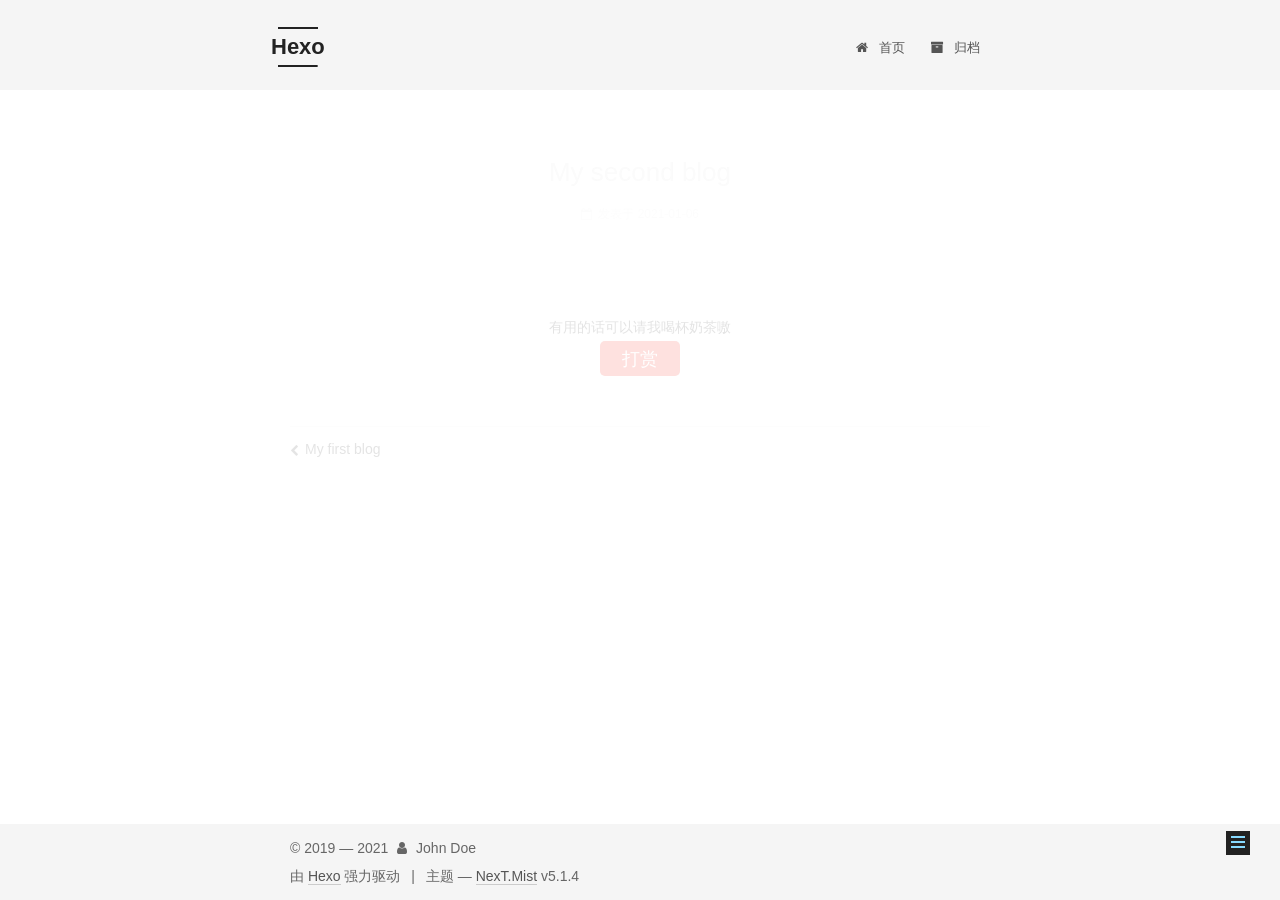
<file: 2021/01/06/My-second-blog/index.html>
<!DOCTYPE html>



  


<html class="theme-next mist use-motion" lang="zh-Hans">
<head>
  <meta charset="UTF-8"/>
<meta http-equiv="X-UA-Compatible" content="IE=edge" />
<meta name="viewport" content="width=device-width, initial-scale=1, maximum-scale=1"/>
<meta name="theme-color" content="#222">









<meta http-equiv="Cache-Control" content="no-transform" />
<meta http-equiv="Cache-Control" content="no-siteapp" />
















  
  
  <link href="/lib/fancybox/source/jquery.fancybox.css?v=2.1.5" rel="stylesheet" type="text/css" />







<link href="/lib/font-awesome/css/font-awesome.min.css?v=4.6.2" rel="stylesheet" type="text/css" />

<link href="/css/main.css?v=5.1.4" rel="stylesheet" type="text/css" />


  <link rel="apple-touch-icon" sizes="180x180" href="/images/apple-touch-icon-next.png?v=5.1.4">


  <link rel="icon" type="image/png" sizes="32x32" href="/images/favicon-32x32-next.png?v=5.1.4">


  <link rel="icon" type="image/png" sizes="16x16" href="/images/favicon-16x16-next.png?v=5.1.4">


  <link rel="mask-icon" href="/images/logo.svg?v=5.1.4" color="#222">





  <meta name="keywords" content="Hexo, NexT" />










<meta property="og:type" content="article">
<meta property="og:title" content="My second blog">
<meta property="og:url" content="http://example.com/2021/01/06/My-second-blog/index.html">
<meta property="og:site_name" content="Hexo">
<meta property="og:locale">
<meta property="article:published_time" content="2021-01-06T13:19:37.000Z">
<meta property="article:modified_time" content="2021-01-06T13:19:37.507Z">
<meta property="article:author" content="John Doe">
<meta name="twitter:card" content="summary">



<script type="text/javascript" id="hexo.configurations">
  var NexT = window.NexT || {};
  var CONFIG = {
    root: '',
    scheme: 'Mist',
    version: '5.1.4',
    sidebar: {"position":"left","display":"post","offset":12,"b2t":false,"scrollpercent":false,"onmobile":false},
    fancybox: true,
    tabs: true,
    motion: {"enable":true,"async":false,"transition":{"post_block":"fadeIn","post_header":"slideDownIn","post_body":"slideDownIn","coll_header":"slideLeftIn","sidebar":"slideUpIn"}},
    duoshuo: {
      userId: '0',
      author: '博主'
    },
    algolia: {
      applicationID: '',
      apiKey: '',
      indexName: '',
      hits: {"per_page":10},
      labels: {"input_placeholder":"Search for Posts","hits_empty":"We didn't find any results for the search: ${query}","hits_stats":"${hits} results found in ${time} ms"}
    }
  };
</script>



  <link rel="canonical" href="http://example.com/2021/01/06/My-second-blog/"/>





  <title>My second blog | Hexo</title>
  








<meta name="generator" content="Hexo 5.3.0"></head>

<body itemscope itemtype="http://schema.org/WebPage" lang="zh-Hans">

  
  
    
  

  <div class="container sidebar-position-left page-post-detail">
    <div class="headband"></div>

    <header id="header" class="header" itemscope itemtype="http://schema.org/WPHeader">
      <div class="header-inner"><div class="site-brand-wrapper">
  <div class="site-meta ">
    

    <div class="custom-logo-site-title">
      <a href="/"  class="brand" rel="start">
        <span class="logo-line-before"><i></i></span>
        <span class="site-title">Hexo</span>
        <span class="logo-line-after"><i></i></span>
      </a>
    </div>
      
        <p class="site-subtitle"></p>
      
  </div>

  <div class="site-nav-toggle">
    <button>
      <span class="btn-bar"></span>
      <span class="btn-bar"></span>
      <span class="btn-bar"></span>
    </button>
  </div>
</div>

<nav class="site-nav">
  

  
    <ul id="menu" class="menu">
      
        
        <li class="menu-item menu-item-home">
          <a href="/%20" rel="section">
            
              <i class="menu-item-icon fa fa-fw fa-home"></i> <br />
            
            首页
          </a>
        </li>
      
        
        <li class="menu-item menu-item-archives">
          <a href="/archives/%20" rel="section">
            
              <i class="menu-item-icon fa fa-fw fa-archive"></i> <br />
            
            归档
          </a>
        </li>
      

      
    </ul>
  

  
</nav>



 </div>
    </header>

    <main id="main" class="main">
      <div class="main-inner">
        <div class="content-wrap">
          <div id="content" class="content">
            

  <div id="posts" class="posts-expand">
    

  

  
  
  

  <article class="post post-type-normal" itemscope itemtype="http://schema.org/Article">
  
  
  
  <div class="post-block">
    <link itemprop="mainEntityOfPage" href="http://example.com/2021/01/06/My-second-blog/">

    <span hidden itemprop="author" itemscope itemtype="http://schema.org/Person">
      <meta itemprop="name" content="">
      <meta itemprop="description" content="">
      <meta itemprop="image" content="/images/avatar.gif">
    </span>

    <span hidden itemprop="publisher" itemscope itemtype="http://schema.org/Organization">
      <meta itemprop="name" content="Hexo">
    </span>

    
      <header class="post-header">

        
        
          <h1 class="post-title" itemprop="name headline">My second blog</h1>
        

        <div class="post-meta">
          <span class="post-time">
            
              <span class="post-meta-item-icon">
                <i class="fa fa-calendar-o"></i>
              </span>
              
                <span class="post-meta-item-text">发表于</span>
              
              <time title="创建于" itemprop="dateCreated datePublished" datetime="2021-01-06T21:19:37+08:00">
                2021-01-06
              </time>
            

            

            
          </span>

          

          
            
          

          
          

          

          

          

        </div>
      </header>
    

    
    
    
    <div class="post-body" itemprop="articleBody">

      
      

      
        
      
    </div>
    
    
    

    

    
      <div>
        <div style="padding: 10px 0; margin: 20px auto; width: 90%; text-align: center;">
  <div>有用的话可以请我喝杯奶茶嗷</div>
  <button id="rewardButton" disable="enable" onclick="var qr = document.getElementById('QR'); if (qr.style.display === 'none') {qr.style.display='block';} else {qr.style.display='none'}">
    <span>打赏</span>
  </button>
  <div id="QR" style="display: none;">

    
      <div id="wechat" style="display: inline-block">
        <img id="wechat_qr" src="/images/WeChatpay.png" alt=" 微信支付"/>
        <p>微信支付</p>
      </div>
    

    
      <div id="alipay" style="display: inline-block">
        <img id="alipay_qr" src="/images/Alipay.jpg" alt=" 支付宝"/>
        <p>支付宝</p>
      </div>
    

    

  </div>
</div>

      </div>
    

    

    <footer class="post-footer">
      

      
      
      

      
        <div class="post-nav">
          <div class="post-nav-next post-nav-item">
            
              <a href="/2021/01/06/My-first-blog/" rel="next" title="My first blog">
                <i class="fa fa-chevron-left"></i> My first blog
              </a>
            
          </div>

          <span class="post-nav-divider"></span>

          <div class="post-nav-prev post-nav-item">
            
          </div>
        </div>
      

      
      
    </footer>
  </div>
  
  
  
  </article>



    <div class="post-spread">
      
    </div>
  </div>


          </div>
          


          

  



        </div>
        
          
  
  <div class="sidebar-toggle">
    <div class="sidebar-toggle-line-wrap">
      <span class="sidebar-toggle-line sidebar-toggle-line-first"></span>
      <span class="sidebar-toggle-line sidebar-toggle-line-middle"></span>
      <span class="sidebar-toggle-line sidebar-toggle-line-last"></span>
    </div>
  </div>

  <aside id="sidebar" class="sidebar">
    
    <div class="sidebar-inner">

      

      

      <section class="site-overview-wrap sidebar-panel sidebar-panel-active">
        <div class="site-overview">
          <div class="site-author motion-element" itemprop="author" itemscope itemtype="http://schema.org/Person">
            
              <p class="site-author-name" itemprop="name"></p>
              <p class="site-description motion-element" itemprop="description"></p>
          </div>

          <nav class="site-state motion-element">

            
              <div class="site-state-item site-state-posts">
              
                <a href="/archives/%20%7C%7C%20archive">
              
                  <span class="site-state-item-count">3</span>
                  <span class="site-state-item-name">日志</span>
                </a>
              </div>
            

            

            

          </nav>

          

          
            <div class="links-of-author motion-element">
                
                  <span class="links-of-author-item">
                    <a href="https://github.com/woooorker" target="_blank" title="GitHub">
                      
                        <i class="fa fa-fw fa-github"></i>GitHub</a>
                  </span>
                
                  <span class="links-of-author-item">
                    <a href="mailto:gaoshuai1874@gmail.com" target="_blank" title="E-Mail">
                      
                        <i class="fa fa-fw fa-envelope"></i>E-Mail</a>
                  </span>
                
                  <span class="links-of-author-item">
                    <a href="614606135" target="_blank" title="QQ">
                      
                        <i class="fa fa-fw fa-Tencent"></i>QQ</a>
                  </span>
                
            </div>
          

          
          

          
          

          

        </div>
      </section>

      

      

    </div>
  </aside>


        
      </div>
    </main>

    <footer id="footer" class="footer">
      <div class="footer-inner">
        <div class="copyright">&copy; 2019 &mdash; <span itemprop="copyrightYear">2021</span>
  <span class="with-love">
    <i class="fa fa-user"></i>
  </span>
  <span class="author" itemprop="copyrightHolder">John Doe</span>

  
</div>


  <div class="powered-by">由 <a class="theme-link" target="_blank" href="https://hexo.io">Hexo</a> 强力驱动</div>



  <span class="post-meta-divider">|</span>



  <div class="theme-info">主题 &mdash; <a class="theme-link" target="_blank" href="https://github.com/iissnan/hexo-theme-next">NexT.Mist</a> v5.1.4</div>




        







        
      </div>
    </footer>

    
      <div class="back-to-top">
        <i class="fa fa-arrow-up"></i>
        
      </div>
    

    

  </div>

  

<script type="text/javascript">
  if (Object.prototype.toString.call(window.Promise) !== '[object Function]') {
    window.Promise = null;
  }
</script>









  












  
  
    <script type="text/javascript" src="/lib/jquery/index.js?v=2.1.3"></script>
  

  
  
    <script type="text/javascript" src="/lib/fastclick/lib/fastclick.min.js?v=1.0.6"></script>
  

  
  
    <script type="text/javascript" src="/lib/jquery_lazyload/jquery.lazyload.js?v=1.9.7"></script>
  

  
  
    <script type="text/javascript" src="/lib/velocity/velocity.min.js?v=1.2.1"></script>
  

  
  
    <script type="text/javascript" src="/lib/velocity/velocity.ui.min.js?v=1.2.1"></script>
  

  
  
    <script type="text/javascript" src="/lib/fancybox/source/jquery.fancybox.pack.js?v=2.1.5"></script>
  


  


  <script type="text/javascript" src="/js/src/utils.js?v=5.1.4"></script>

  <script type="text/javascript" src="/js/src/motion.js?v=5.1.4"></script>



  
  

  
  <script type="text/javascript" src="/js/src/scrollspy.js?v=5.1.4"></script>
<script type="text/javascript" src="/js/src/post-details.js?v=5.1.4"></script>



  


  <script type="text/javascript" src="/js/src/bootstrap.js?v=5.1.4"></script>



  


  




	





  





  












  





  

  

  

  
  

  

  

  

</body>
</html>
</file>
<file: css/main.css>
/* normalize.css v3.0.2 | MIT License | git.io/normalize */
html {
  font-family: sans-serif; /* 1 */
  -ms-text-size-adjust: 100%; /* 2 */
  -webkit-text-size-adjust: 100%; /* 2 */
}
body {
  margin: 0;
}
article,
aside,
details,
figcaption,
figure,
footer,
header,
hgroup,
main,
menu,
nav,
section,
summary {
  display: block;
}
audio,
canvas,
progress,
video {
  display: inline-block; /* 1 */
  vertical-align: baseline; /* 2 */
}
audio:not([controls]) {
  display: none;
  height: 0;
}
[hidden],
template {
  display: none;
}
a {
  background-color: transparent;
}
a:active,
a:hover {
  outline: 0;
}
abbr[title] {
  border-bottom: 1px dotted;
}
b,
strong {
  font-weight: bold;
}
dfn {
  font-style: italic;
}
h1 {
  font-size: 2em;
  margin: 0.67em 0;
}
mark {
  background: #ff0;
  color: #000;
}
small {
  font-size: 80%;
}
sub,
sup {
  font-size: 75%;
  line-height: 0;
  position: relative;
  vertical-align: baseline;
}
sup {
  top: -0.5em;
}
sub {
  bottom: -0.25em;
}
img {
  border: 0;
}
svg:not(:root) {
  overflow: hidden;
}
figure {
  margin: 1em 40px;
}
hr {
  -moz-box-sizing: content-box;
  box-sizing: content-box;
  height: 0;
}
pre {
  overflow: auto;
}
code,
kbd,
pre,
samp {
  font-family: monospace, monospace;
  font-size: 1em;
}
button,
input,
optgroup,
select,
textarea {
  color: inherit; /* 1 */
  font: inherit; /* 2 */
  margin: 0; /* 3 */
}
button {
  overflow: visible;
}
button,
select {
  text-transform: none;
}
button,
html input[type="button"],
input[type="reset"],
input[type="submit"] {
  -webkit-appearance: button; /* 2 */
  cursor: pointer; /* 3 */
}
button[disabled],
html input[disabled] {
  cursor: default;
}
button::-moz-focus-inner,
input::-moz-focus-inner {
  border: 0;
  padding: 0;
}
input {
  line-height: normal;
}
input[type="checkbox"],
input[type="radio"] {
  box-sizing: border-box; /* 1 */
  padding: 0; /* 2 */
}
input[type="number"]::-webkit-inner-spin-button,
input[type="number"]::-webkit-outer-spin-button {
  height: auto;
}
input[type="search"] {
  -webkit-appearance: textfield; /* 1 */
  -moz-box-sizing: content-box;
  -webkit-box-sizing: content-box; /* 2 */
  box-sizing: content-box;
}
input[type="search"]::-webkit-search-cancel-button,
input[type="search"]::-webkit-search-decoration {
  -webkit-appearance: none;
}
fieldset {
  border: 1px solid #c0c0c0;
  margin: 0 2px;
  padding: 0.35em 0.625em 0.75em;
}
legend {
  border: 0; /* 1 */
  padding: 0; /* 2 */
}
textarea {
  overflow: auto;
}
optgroup {
  font-weight: bold;
}
table {
  border-collapse: collapse;
  border-spacing: 0;
}
td,
th {
  padding: 0;
}
::selection {
  background: #262a30;
  color: #fff;
}
body {
  position: relative;
  font-family: 'Lato', "PingFang SC", "Microsoft YaHei", sans-serif;
  font-size: 14px;
  line-height: 2;
  color: #555;
  background: #fff;
}
@media (max-width: 767px) {
  body {
    padding-right: 0 !important;
  }
}
@media (min-width: 768px) and (max-width: 991px) {
  body {
    padding-right: 0 !important;
  }
}
@media (min-width: 1600px) {
  body {
    font-size: 16px;
  }
}
h1,
h2,
h3,
h4,
h5,
h6 {
  margin: 0;
  padding: 0;
  font-weight: bold;
  line-height: 1.5;
  font-family: 'Lato', "PingFang SC", "Microsoft YaHei", sans-serif;
}
h2,
h3,
h4,
h5,
h6 {
  margin: 20px 0 15px;
}
h1 {
  font-size: 24px;
}
@media (max-width: 767px) {
  h1 {
    font-size: 20px;
  }
}
h2 {
  font-size: 22px;
}
@media (max-width: 767px) {
  h2 {
    font-size: 18px;
  }
}
h3 {
  font-size: 20px;
}
@media (max-width: 767px) {
  h3 {
    font-size: 16px;
  }
}
h4 {
  font-size: 18px;
}
@media (max-width: 767px) {
  h4 {
    font-size: 14px;
  }
}
h5 {
  font-size: 16px;
}
@media (max-width: 767px) {
  h5 {
    font-size: 12px;
  }
}
h6 {
  font-size: 14px;
}
@media (max-width: 767px) {
  h6 {
    font-size: 10px;
  }
}
p {
  margin: 0 0 20px 0;
}
a {
  color: #555;
  text-decoration: none;
  outline: none;
  border-bottom: 1px solid #999;
  word-wrap: break-word;
}
a:hover {
  color: #222;
  border-bottom-color: #222;
}
blockquote {
  margin: 0;
  padding: 0;
}
img {
  display: block;
  margin: auto;
  max-width: 100%;
  height: auto;
}
hr {
  margin: 40px 0;
  height: 3px;
  border: none;
  background-color: #ddd;
  background-image: repeating-linear-gradient(-45deg, #fff, #fff 4px, transparent 4px, transparent 8px);
}
blockquote {
  padding: 0 15px;
  color: #666;
  border-left: 4px solid #ddd;
}
blockquote cite::before {
  content: "-";
  padding: 0 5px;
}
dt {
  font-weight: 700;
}
dd {
  margin: 0;
  padding: 0;
}
kbd {
  border: 1px solid #ccc;
  border-radius: 0.2em;
  box-shadow: 0.1em 0.1em 0.2em rgba(0,0,0,0.1);
  background-color: #f9f9f9;
  font-family: inherit;
  background-image: -webkit-linear-gradient(top, #eee, #fff, #eee);
  padding: 0.1em 0.3em;
  white-space: nowrap;
}
.text-left {
  text-align: left;
}
.text-center {
  text-align: center;
}
.text-right {
  text-align: right;
}
.text-justify {
  text-align: justify;
}
.text-nowrap {
  white-space: nowrap;
}
.text-lowercase {
  text-transform: lowercase;
}
.text-uppercase {
  text-transform: uppercase;
}
.text-capitalize {
  text-transform: capitalize;
}
.center-block {
  display: block;
  margin-left: auto;
  margin-right: auto;
}
.clearfix:before,
.clearfix:after {
  content: " ";
  display: table;
}
.clearfix:after {
  clear: both;
}
.pullquote {
  width: 45%;
}
.pullquote.left {
  float: left;
  margin-left: 5px;
  margin-right: 10px;
}
.pullquote.right {
  float: right;
  margin-left: 10px;
  margin-right: 5px;
}
.affix.affix.affix {
  position: fixed;
}
.translation {
  margin-top: -20px;
  font-size: 14px;
  color: #999;
}
.scrollbar-measure {
  width: 100px;
  height: 100px;
  overflow: scroll;
  position: absolute;
  top: -9999px;
}
.use-motion .motion-element {
  opacity: 0;
}
table {
  margin: 20px 0;
  width: 100%;
  border-collapse: collapse;
  border-spacing: 0;
  border: 1px solid #ddd;
  font-size: 14px;
  table-layout: fixed;
  word-wrap: break-all;
}
table>tbody>tr:nth-of-type(odd) {
  background-color: #f9f9f9;
}
table>tbody>tr:hover {
  background-color: #f5f5f5;
}
caption,
th,
td {
  padding: 8px;
  text-align: left;
  vertical-align: middle;
  font-weight: normal;
}
th,
td {
  border-bottom: 3px solid #ddd;
  border-right: 1px solid #eee;
}
th {
  padding-bottom: 10px;
  font-weight: 700;
}
td {
  border-bottom-width: 1px;
}
html,
body {
  height: 100%;
}
.container {
  position: relative;
  min-height: 100%;
}
.header-inner {
  margin: 0 auto;
  padding: 100px 0 70px;
  width: 700px;
}
@media (min-width: 1600px) {
  .container .header-inner {
    width: 900px;
  }
}
.main {
  padding-bottom: 150px;
}
.main-inner {
  margin: 0 auto;
  width: 700px;
}
@media (min-width: 1600px) {
  .container .main-inner {
    width: 900px;
  }
}
.footer {
  position: absolute;
  left: 0;
  bottom: 0;
  width: 100%;
  min-height: 50px;
}
.footer-inner {
  box-sizing: border-box;
  margin: 20px auto;
  width: 700px;
}
@media (min-width: 1600px) {
  .container .footer-inner {
    width: 900px;
  }
}
pre,
.highlight {
  overflow: auto;
  margin: 20px 0;
  padding: 0;
  font-size: 13px;
  color: #4d4d4c;
  background: #f7f7f7;
  line-height: 1.6;
}
pre,
code {
  font-family: consolas, Menlo, "PingFang SC", "Microsoft YaHei", monospace;
}
code {
  padding: 2px 4px;
  word-wrap: break-word;
  color: #555;
  background: #eee;
  border-radius: 3px;
  font-size: 13px;
}
pre {
  padding: 10px;
}
pre code {
  padding: 0;
  color: #4d4d4c;
  background: none;
  text-shadow: none;
}
.highlight {
  border-radius: 1px;
}
.highlight pre {
  border: none;
  margin: 0;
  padding: 10px 0;
}
.highlight table {
  margin: 0;
  width: auto;
  border: none;
}
.highlight td {
  border: none;
  padding: 0;
}
.highlight figcaption {
  font-size: 1em;
  color: #4d4d4c;
  line-height: 1em;
  margin-bottom: 1em;
}
.highlight figcaption:before,
.highlight figcaption:after {
  content: " ";
  display: table;
}
.highlight figcaption:after {
  clear: both;
}
.highlight figcaption a {
  float: right;
  color: #4d4d4c;
}
.highlight figcaption a:hover {
  border-bottom-color: #4d4d4c;
}
.highlight .gutter pre {
  padding-left: 10px;
  padding-right: 10px;
  color: #869194;
  text-align: right;
  background-color: #eff2f3;
}
.highlight .code pre {
  width: 100%;
  padding-left: 10px;
  padding-right: 10px;
  background-color: #f7f7f7;
}
.highlight .line {
  height: 20px;
}
.gutter {
  -webkit-user-select: none;
  -moz-user-select: none;
  -ms-user-select: none;
  user-select: none;
}
.gist table {
  width: auto;
}
.gist table td {
  border: none;
}
pre .deletion {
  background: #fdd;
}
pre .addition {
  background: #dfd;
}
pre .meta {
  color: #8959a8;
}
pre .comment {
  color: #8e908c;
}
pre .variable,
pre .attribute,
pre .tag,
pre .regexp,
pre .ruby .constant,
pre .xml .tag .title,
pre .xml .pi,
pre .xml .doctype,
pre .html .doctype,
pre .css .id,
pre .css .class,
pre .css .pseudo {
  color: #c82829;
}
pre .number,
pre .preprocessor,
pre .built_in,
pre .literal,
pre .params,
pre .constant,
pre .command {
  color: #f5871f;
}
pre .ruby .class .title,
pre .css .rules .attribute,
pre .string,
pre .value,
pre .inheritance,
pre .header,
pre .ruby .symbol,
pre .xml .cdata,
pre .special,
pre .number,
pre .formula {
  color: #718c00;
}
pre .title,
pre .css .hexcolor {
  color: #3e999f;
}
pre .function,
pre .python .decorator,
pre .python .title,
pre .ruby .function .title,
pre .ruby .title .keyword,
pre .perl .sub,
pre .javascript .title,
pre .coffeescript .title {
  color: #4271ae;
}
pre .keyword,
pre .javascript .function {
  color: #8959a8;
}
.full-image.full-image.full-image.full-image {
  border: none;
  max-width: 100%;
  width: auto;
  margin: 20px auto 25px;
}
@media (min-width: 992px) {
  .full-image.full-image.full-image.full-image {
    max-width: none;
    width: 110%;
    margin: 25px -5%;
  }
}
.blockquote-center,
.page-home .post-type-quote blockquote,
.page-post-detail .post-type-quote blockquote {
  position: relative;
  margin: 40px 0;
  padding: 0;
  border-left: none;
  text-align: center;
}
.blockquote-center::before,
.page-home .post-type-quote blockquote::before,
.page-post-detail .post-type-quote blockquote::before,
.blockquote-center::after,
.page-home .post-type-quote blockquote::after,
.page-post-detail .post-type-quote blockquote::after {
  position: absolute;
  content: ' ';
  display: block;
  width: 100%;
  height: 24px;
  opacity: 0.2;
  background-repeat: no-repeat;
  background-position: 0 -6px;
  background-size: 22px 22px;
}
.blockquote-center::before,
.page-home .post-type-quote blockquote::before,
.page-post-detail .post-type-quote blockquote::before {
  top: -20px;
  background-image: url("../images/quote-l.svg");
  border-top: 1px solid #ccc;
}
.blockquote-center::after,
.page-home .post-type-quote blockquote::after,
.page-post-detail .post-type-quote blockquote::after {
  bottom: -20px;
  background-image: url("../images/quote-r.svg");
  border-bottom: 1px solid #ccc;
  background-position: 100% 8px;
}
.blockquote-center p,
.page-home .post-type-quote blockquote p,
.page-post-detail .post-type-quote blockquote p,
.blockquote-center div,
.page-home .post-type-quote blockquote div,
.page-post-detail .post-type-quote blockquote div {
  text-align: center;
}
.post .post-body .group-picture img {
  box-sizing: border-box;
  padding: 0 3px;
  border: none;
}
.post .group-picture-row {
  overflow: hidden;
  margin-top: 6px;
}
.post .group-picture-row:first-child {
  margin-top: 0;
}
.post .group-picture-column {
  float: left;
}
.page-post-detail .post-body .group-picture-column {
  float: none;
  margin-top: 10px;
  width: auto !important;
}
.page-post-detail .post-body .group-picture-column img {
  margin: 0 auto;
}
.page-archive .group-picture-container {
  overflow: hidden;
}
.page-archive .group-picture-row {
  float: left;
}
.page-archive .group-picture-row:first-child {
  margin-top: 6px;
}
.page-archive .group-picture-column {
  max-width: 150px;
  max-height: 150px;
}
.post-body .note {
  position: relative;
  padding: 15px;
  margin-bottom: 20px;
  border: 1px solid #eee;
  border-left-width: 5px;
  border-radius: 3px;
}
.post-body .note h2,
.post-body .note h3,
.post-body .note h4,
.post-body .note h5,
.post-body .note h6 {
  margin-top: 0;
  margin-bottom: 0;
  border-bottom: initial;
  padding-top: 0 !important;
}
.post-body .note p:first-child,
.post-body .note ul:first-child,
.post-body .note ol:first-child,
.post-body .note table:first-child,
.post-body .note pre:first-child,
.post-body .note blockquote:first-child {
  margin-top: 0;
}
.post-body .note p:last-child,
.post-body .note ul:last-child,
.post-body .note ol:last-child,
.post-body .note table:last-child,
.post-body .note pre:last-child,
.post-body .note blockquote:last-child {
  margin-bottom: 0;
}
.post-body .note.default {
  border-left-color: #777;
}
.post-body .note.default h2,
.post-body .note.default h3,
.post-body .note.default h4,
.post-body .note.default h5,
.post-body .note.default h6 {
  color: #777;
}
.post-body .note.primary {
  border-left-color: #6f42c1;
}
.post-body .note.primary h2,
.post-body .note.primary h3,
.post-body .note.primary h4,
.post-body .note.primary h5,
.post-body .note.primary h6 {
  color: #6f42c1;
}
.post-body .note.info {
  border-left-color: #428bca;
}
.post-body .note.info h2,
.post-body .note.info h3,
.post-body .note.info h4,
.post-body .note.info h5,
.post-body .note.info h6 {
  color: #428bca;
}
.post-body .note.success {
  border-left-color: #5cb85c;
}
.post-body .note.success h2,
.post-body .note.success h3,
.post-body .note.success h4,
.post-body .note.success h5,
.post-body .note.success h6 {
  color: #5cb85c;
}
.post-body .note.warning {
  border-left-color: #f0ad4e;
}
.post-body .note.warning h2,
.post-body .note.warning h3,
.post-body .note.warning h4,
.post-body .note.warning h5,
.post-body .note.warning h6 {
  color: #f0ad4e;
}
.post-body .note.danger {
  border-left-color: #d9534f;
}
.post-body .note.danger h2,
.post-body .note.danger h3,
.post-body .note.danger h4,
.post-body .note.danger h5,
.post-body .note.danger h6 {
  color: #d9534f;
}
.post-body .label {
  display: inline;
  padding: 0 2px;
  white-space: nowrap;
}
.post-body .label.default {
  background-color: #f0f0f0;
}
.post-body .label.primary {
  background-color: #efe6f7;
}
.post-body .label.info {
  background-color: #e5f2f8;
}
.post-body .label.success {
  background-color: #e7f4e9;
}
.post-body .label.warning {
  background-color: #fcf6e1;
}
.post-body .label.danger {
  background-color: #fae8eb;
}
.post-body .tabs {
  position: relative;
  display: block;
  margin-bottom: 20px;
  padding-top: 10px;
}
.post-body .tabs ul.nav-tabs {
  margin: 0;
  padding: 0;
  display: flex;
  margin-bottom: -1px;
}
@media (max-width: 413px) {
  .post-body .tabs ul.nav-tabs {
    display: block;
    margin-bottom: 5px;
  }
}
.post-body .tabs ul.nav-tabs li.tab {
  list-style-type: none !important;
  margin: 0 0.25em 0 0;
  border-top: 3px solid transparent;
  border-left: 1px solid transparent;
  border-right: 1px solid transparent;
}
@media (max-width: 413px) {
  .post-body .tabs ul.nav-tabs li.tab {
    margin: initial;
    border-top: 1px solid transparent;
    border-left: 3px solid transparent;
    border-right: 1px solid transparent;
    border-bottom: 1px solid transparent;
  }
}
.post-body .tabs ul.nav-tabs li.tab a {
  outline: 0;
  border-bottom: initial;
  display: block;
  line-height: 1.8em;
  padding: 0.25em 0.75em;
  transition-duration: 0.2s;
  transition-timing-function: ease-out;
  transition-delay: 0s;
}
.post-body .tabs ul.nav-tabs li.tab a i {
  width: 1.285714285714286em;
}
.post-body .tabs ul.nav-tabs li.tab.active {
  border-top: 3px solid #fc6423;
  border-left: 1px solid #ddd;
  border-right: 1px solid #ddd;
  background-color: #fff;
}
@media (max-width: 413px) {
  .post-body .tabs ul.nav-tabs li.tab.active {
    border-top: 1px solid #ddd;
    border-left: 3px solid #fc6423;
    border-right: 1px solid #ddd;
    border-bottom: 1px solid #ddd;
  }
}
.post-body .tabs ul.nav-tabs li.tab.active a {
  cursor: default;
  color: #555;
}
.post-body .tabs .tab-content {
  background-color: #fff;
}
.post-body .tabs .tab-content .tab-pane {
  border: 1px solid #ddd;
  padding: 20px 20px 0 20px;
}
.post-body .tabs .tab-content .tab-pane:not(.active) {
  display: none !important;
}
.post-body .tabs .tab-content .tab-pane.active {
  display: block !important;
}
.btn {
  display: inline-block;
  padding: 0 20px;
  font-size: 14px;
  color: #555;
  background: transparent;
  border: 2px solid #222;
  text-decoration: none;
  border-radius: 0;
  transition-property: background-color;
  transition-duration: 0.2s;
  transition-timing-function: ease-in-out;
  transition-delay: 0s;
  line-height: 2;
}
.btn:hover {
  border-color: #222;
  color: #222;
  background: #fff;
}
.btn +.btn {
  margin: 0 0 8px 8px;
}
.btn .fa-fw {
  width: 1.285714285714286em;
  text-align: left;
}
.btn-bar {
  display: block;
  width: 22px;
  height: 2px;
  background: #555;
  border-radius: 1px;
}
.btn-bar+.btn-bar {
  margin-top: 4px;
}
.pagination {
  margin: 120px 0 40px;
  text-align: center;
  border-top: 1px solid #eee;
}
.page-number-basic,
.pagination .prev,
.pagination .next,
.pagination .page-number,
.pagination .space {
  display: inline-block;
  position: relative;
  top: -1px;
  margin: 0 10px;
  padding: 0 11px;
}
@media (max-width: 767px) {
  .page-number-basic,
  .pagination .prev,
  .pagination .next,
  .pagination .page-number,
  .pagination .space {
    margin: 0 5px;
  }
}
.pagination .prev,
.pagination .next,
.pagination .page-number {
  border-bottom: 0;
  border-top: 1px solid #eee;
  transition-property: border-color;
  transition-duration: 0.2s;
  transition-timing-function: ease-in-out;
  transition-delay: 0s;
}
.pagination .prev:hover,
.pagination .next:hover,
.pagination .page-number:hover {
  border-top-color: #222;
}
.pagination .space {
  padding: 0;
  margin: 0;
}
.pagination .prev {
  margin-left: 0;
}
.pagination .next {
  margin-right: 0;
}
.pagination .page-number.current {
  color: #fff;
  background: #ccc;
  border-top-color: #ccc;
}
@media (max-width: 767px) {
  .pagination {
    border-top: none;
  }
  .pagination .prev,
  .pagination .next,
  .pagination .page-number {
    margin-bottom: 10px;
    border-top: 0;
    border-bottom: 1px solid #eee;
    padding: 0 10px;
  }
  .pagination .prev:hover,
  .pagination .next:hover,
  .pagination .page-number:hover {
    border-bottom-color: #222;
  }
}
.comments {
  margin: 60px 20px 0;
}
.tag-cloud {
  text-align: center;
}
.tag-cloud a {
  display: inline-block;
  margin: 10px;
}
.back-to-top {
  box-sizing: border-box;
  position: fixed;
  bottom: -100px;
  right: 30px;
  z-index: 1050;
  padding: 0 6px;
  width: 24px;
  background: #222;
  font-size: 12px;
  opacity: 1;
  color: #fff;
  cursor: pointer;
  text-align: center;
  -webkit-transform: translateZ(0);
  transition-property: bottom;
  transition-duration: 0.2s;
  transition-timing-function: ease-in-out;
  transition-delay: 0s;
}
@media (min-width: 768px) and (max-width: 991px) {
  .back-to-top {
    display: none !important;
  }
}
@media (max-width: 767px) {
  .back-to-top {
    display: none !important;
  }
}
.back-to-top.back-to-top-on {
  bottom: 19px;
}
.header {
  background: transparent;
}
.header-inner {
  position: relative;
}
.headband {
  height: 3px;
  background: #222;
}
.site-meta {
  margin: 0;
  text-align: left;
}
@media (max-width: 767px) {
  .site-meta {
    text-align: center;
  }
}
.brand {
  position: relative;
  display: inline-block;
  padding: 0 40px;
  color: #222;
  background: #222;
  border-bottom: none;
}
.brand:hover {
  color: #222;
}
.logo {
  display: inline-block;
  margin-right: 5px;
  line-height: 36px;
  vertical-align: top;
}
.site-title {
  display: inline-block;
  vertical-align: top;
  line-height: 36px;
  font-size: 20px;
  font-weight: normal;
  font-family: 'Lato', "PingFang SC", "Microsoft YaHei", sans-serif;
}
.site-subtitle {
  margin-top: 10px;
  font-size: 13px;
  color: #999;
}
.use-motion .brand {
  opacity: 0;
}
.use-motion .logo,
.use-motion .site-title,
.use-motion .site-subtitle {
  opacity: 0;
  position: relative;
  top: -10px;
}
.site-nav-toggle {
  display: none;
  position: absolute;
  top: 10px;
  left: 10px;
}
@media (max-width: 767px) {
  .site-nav-toggle {
    display: block;
  }
}
.site-nav-toggle button {
  margin-top: 2px;
  padding: 9px 10px;
  background: transparent;
  border: none;
}
@media (max-width: 767px) {
  .site-nav {
    display: none;
    margin: 0 -10px;
    padding: 0 10px;
    clear: both;
    border-top: 1px solid #ddd;
  }
}
@media (min-width: 768px) and (max-width: 991px) {
  .site-nav {
    display: block !important;
  }
}
@media (min-width: 992px) {
  .site-nav {
    display: block !important;
  }
}
.menu {
  margin-top: 20px;
  padding-left: 0;
  text-align: center;
}
.menu .menu-item {
  display: inline-block;
  margin: 0 10px;
  list-style: none;
}
@media screen and (max-width: 767px) {
  .menu .menu-item {
    margin-top: 10px;
  }
}
.menu .menu-item a {
  display: block;
  font-size: 13px;
  line-height: inherit;
  border-bottom: 1px solid transparent;
  transition-property: border-color;
  transition-duration: 0.2s;
  transition-timing-function: ease-in-out;
  transition-delay: 0s;
}
.menu .menu-item a:hover {
  border-bottom-color: #222;
}
.menu .menu-item .fa {
  margin-right: 5px;
}
.use-motion .menu-item {
  opacity: 0;
}
.post-body {
  font-family: 'Lato', "PingFang SC", "Microsoft YaHei", sans-serif;
}
@media (max-width: 767px) {
  .post-body {
    word-break: break-word;
  }
}
.post-body .fancybox img {
  display: block !important;
  margin: 0 auto;
  cursor: pointer;
  cursor: zoom-in;
  cursor: -webkit-zoom-in;
}
.post-body .image-caption,
.post-body .figure .caption {
  margin: -20px auto 15px;
  text-align: center;
  font-size: 14px;
  color: #999;
  font-weight: bold;
  line-height: 1;
}
.post-sticky-flag {
  display: inline-block;
  font-size: 16px;
  -ms-transform: rotate(30deg);
  -webkit-transform: rotate(30deg);
  -moz-transform: rotate(30deg);
  -ms-transform: rotate(30deg);
  -o-transform: rotate(30deg);
  transform: rotate(30deg);
}
.use-motion .post-block,
.use-motion .pagination,
.use-motion .comments {
  opacity: 0;
}
.use-motion .post-header {
  opacity: 0;
}
.use-motion .post-body {
  opacity: 0;
}
.use-motion .collection-title {
  opacity: 0;
}
.posts-expand {
  padding-top: 40px;
}
@media (max-width: 767px) {
  .posts-expand {
    margin: 0 20px;
  }
  .post-body pre .gutter pre {
    padding-right: 10px;
  }
  .post-body .highlight {
    margin-left: 0px;
    margin-right: 0px;
    padding: 0;
  }
  .post-body .highlight .gutter pre {
    padding-right: 10px;
  }
}
@media (min-width: 992px) {
  .posts-expand .post-body {
    text-align: justify;
  }
}
.posts-expand .post-body h2,
.posts-expand .post-body h3,
.posts-expand .post-body h4,
.posts-expand .post-body h5,
.posts-expand .post-body h6 {
  padding-top: 10px;
}
.posts-expand .post-body h2 .header-anchor,
.posts-expand .post-body h3 .header-anchor,
.posts-expand .post-body h4 .header-anchor,
.posts-expand .post-body h5 .header-anchor,
.posts-expand .post-body h6 .header-anchor {
  float: right;
  margin-left: 10px;
  color: #ccc;
  border-bottom-style: none;
  visibility: hidden;
}
.posts-expand .post-body h2 .header-anchor:hover,
.posts-expand .post-body h3 .header-anchor:hover,
.posts-expand .post-body h4 .header-anchor:hover,
.posts-expand .post-body h5 .header-anchor:hover,
.posts-expand .post-body h6 .header-anchor:hover {
  color: inherit;
}
.posts-expand .post-body h2:hover .header-anchor,
.posts-expand .post-body h3:hover .header-anchor,
.posts-expand .post-body h4:hover .header-anchor,
.posts-expand .post-body h5:hover .header-anchor,
.posts-expand .post-body h6:hover .header-anchor {
  visibility: visible;
}
.posts-expand .post-body ul li {
  list-style: circle;
}
.posts-expand .post-body img {
  box-sizing: border-box;
  margin: auto;
  padding: 3px;
  border: 1px solid #ddd;
}
.posts-expand .post-body .fancybox img {
  margin: 0 auto 25px;
}
@media (max-width: 767px) {
  .posts-collapse {
    margin: 0 20px;
  }
  .posts-collapse .post-title,
  .posts-collapse .post-meta {
    display: block;
    width: auto;
    text-align: left;
  }
}
.posts-collapse {
  position: relative;
  z-index: 1010;
  margin-left: 0;
}
.posts-collapse::after {
  content: " ";
  position: absolute;
  top: 20px;
  left: 0;
  margin-left: -2px;
  width: 4px;
  height: 100%;
  background: #f5f5f5;
  z-index: -1;
}
@media (max-width: 767px) {
  .posts-collapse {
    margin: 0 20px;
  }
}
.posts-collapse .collection-title {
  position: relative;
  margin: 60px 0;
}
.posts-collapse .collection-title h1,
.posts-collapse .collection-title h2 {
  margin-left: 20px;
}
.posts-collapse .collection-title small {
  color: #bbb;
  margin-left: 5px;
}
.posts-collapse .collection-title::before {
  content: " ";
  position: absolute;
  left: 0;
  top: 50%;
  margin-left: -4px;
  margin-top: -4px;
  width: 8px;
  height: 8px;
  background: #bbb;
  border-radius: 50%;
}
.posts-collapse .post {
  margin: 30px 0;
}
.posts-collapse .post-header {
  position: relative;
  transition-duration: 0.2s;
  transition-timing-function: ease-in-out;
  transition-delay: 0s;
  transition-property: border;
  border-bottom: 1px dashed #ccc;
}
.posts-collapse .post-header::before {
  content: " ";
  position: absolute;
  left: 0;
  top: 12px;
  width: 6px;
  height: 6px;
  margin-left: -4px;
  background: #bbb;
  border-radius: 50%;
  border: 1px solid #fff;
  transition-duration: 0.2s;
  transition-timing-function: ease-in-out;
  transition-delay: 0s;
  transition-property: background;
}
.posts-collapse .post-header:hover {
  border-bottom-color: #666;
}
.posts-collapse .post-header:hover::before {
  background: #222;
}
.posts-collapse .post-meta {
  position: absolute;
  font-size: 12px;
  left: 20px;
  top: 5px;
}
.posts-collapse .post-comments-count {
  display: none;
}
.posts-collapse .post-title {
  margin-left: 60px;
  font-size: 16px;
  font-weight: normal;
  line-height: inherit;
}
.posts-collapse .post-title::after {
  margin-left: 3px;
  opacity: 0.6;
}
.posts-collapse .post-title a {
  color: #666;
  border-bottom: none;
}
.page-home .post-type-quote .post-header,
.page-post-detail .post-type-quote .post-header,
.page-home .post-type-quote .post-tags,
.page-post-detail .post-type-quote .post-tags {
  display: none;
}
.posts-expand .post-title {
  text-align: center;
  word-break: break-word;
  font-weight: 400;
}
.posts-expand .post-title-link {
  display: inline-block;
  position: relative;
  color: #555;
  border-bottom: none;
  line-height: 1.2;
  vertical-align: top;
}
.posts-expand .post-title-link::before {
  content: "";
  position: absolute;
  width: 100%;
  height: 2px;
  bottom: 0;
  left: 0;
  background-color: #000;
  visibility: hidden;
  -webkit-transform: scaleX(0);
  -moz-transform: scaleX(0);
  -ms-transform: scaleX(0);
  -o-transform: scaleX(0);
  transform: scaleX(0);
  transition-duration: 0.2s;
  transition-timing-function: ease-in-out;
  transition-delay: 0s;
}
.posts-expand .post-title-link:hover::before {
  visibility: visible;
  -webkit-transform: scaleX(1);
  -moz-transform: scaleX(1);
  -ms-transform: scaleX(1);
  -o-transform: scaleX(1);
  transform: scaleX(1);
}
.posts-expand .post-title-link .fa {
  font-size: 16px;
}
.posts-expand .post-meta {
  margin: 3px 0 60px 0;
  color: #999;
  font-family: 'Lato', "PingFang SC", "Microsoft YaHei", sans-serif;
  font-size: 12px;
  text-align: center;
}
.posts-expand .post-meta .post-category-list {
  display: inline-block;
  margin: 0;
  padding: 3px;
}
.posts-expand .post-meta .post-category-list-link {
  color: #999;
}
.posts-expand .post-meta .post-description {
  font-size: 14px;
  margin-top: 2px;
}
.post-meta-divider {
  margin: 0 0.5em;
}
.post-meta-item-icon {
  margin-right: 3px;
}
@media (min-width: 768px) and (max-width: 991px) {
  .post-meta-item-icon {
    display: inline-block;
  }
}
@media (max-width: 767px) {
  .post-meta-item-icon {
    display: inline-block;
  }
}
@media (min-width: 768px) and (max-width: 991px) {
  .post-meta-item-text {
    display: none;
  }
}
@media (max-width: 767px) {
  .post-meta-item-text {
    display: none;
  }
}
@media (max-width: 767px) {
  .posts-expand .post-comments-count {
    display: none;
  }
}
.post-button {
  margin-top: 40px;
}
.posts-expand .post-tags {
  margin-top: 40px;
  text-align: center;
}
.posts-expand .post-tags a {
  display: inline-block;
  margin-right: 10px;
  font-size: 13px;
}
.post-nav {
  display: table;
  margin-top: 15px;
  width: 100%;
  border-top: 1px solid #eee;
}
.post-nav-divider {
  display: table-cell;
  width: 10%;
}
.post-nav-item {
  display: table-cell;
  padding: 10px 0 0 0;
  width: 45%;
  vertical-align: top;
}
.post-nav-item a {
  position: relative;
  display: block;
  line-height: 25px;
  font-size: 14px;
  color: #555;
  border-bottom: none;
}
.post-nav-item a:hover {
  color: #222;
  border-bottom: none;
}
.post-nav-item a:active {
  top: 2px;
}
.post-nav-item .fa {
  position: absolute;
  top: 8px;
  left: 0;
  font-size: 12px;
}
.post-nav-next a {
  padding-left: 15px;
}
.post-nav-prev {
  text-align: right;
}
.post-nav-prev a {
  padding-right: 15px;
}
.post-nav-prev .fa {
  right: 0;
  left: auto;
}
.posts-expand .post-eof {
  display: block;
  margin: 80px auto 60px;
  width: 8%;
  height: 1px;
  background: #ccc;
  text-align: center;
}
.post:last-child .post-eof.post-eof.post-eof {
  display: none;
}
.post-gallery {
  display: table;
  table-layout: fixed;
  width: 100%;
  border-collapse: separate;
}
.post-gallery-row {
  display: table-row;
}
.post-gallery .post-gallery-img {
  display: table-cell;
  text-align: center;
  vertical-align: middle;
  border: none;
}
.post-gallery .post-gallery-img img {
  max-width: 100%;
  max-height: 100%;
  border: none;
}
.fancybox-close,
.fancybox-close:hover {
  border: none;
}
#rewardButton {
  cursor: pointer;
  border: 0;
  outline: 0;
  border-radius: 5px;
  padding: 0;
  margin: 0;
  letter-spacing: normal;
  text-transform: none;
  text-indent: 0px;
  text-shadow: none;
}
#rewardButton span {
  display: inline-block;
  width: 80px;
  height: 35px;
  border-radius: 5px;
  color: #fff;
  font-weight: 400;
  font-style: normal;
  font-variant: normal;
  font-stretch: normal;
  font-size: 18px;
  font-family: "Microsoft Yahei";
  background: #f44336;
}
#rewardButton span:hover {
  background: #f7877f;
}
#QR {
  padding-top: 20px;
}
#QR a {
  border: 0;
}
#QR img {
  width: 180px;
  max-width: 100%;
  display: inline-block;
  margin: 0.8em 2em 0 2em;
}
#wechat:hover p {
  animation: roll 0.1s infinite linear;
  -webkit-animation: roll 0.1s infinite linear;
  -moz-animation: roll 0.1s infinite linear;
}
#alipay:hover p {
  animation: roll 0.1s infinite linear;
  -webkit-animation: roll 0.1s infinite linear;
  -moz-animation: roll 0.1s infinite linear;
}
#bitcoin:hover p {
  animation: roll 0.1s infinite linear;
  -webkit-animation: roll 0.1s infinite linear;
  -moz-animation: roll 0.1s infinite linear;
}
@-moz-keyframes roll {
  from {
    -webkit-transform: rotateZ(30deg);
    -moz-transform: rotateZ(30deg);
    -ms-transform: rotateZ(30deg);
    -o-transform: rotateZ(30deg);
    transform: rotateZ(30deg);
  }
  to {
    -webkit-transform: rotateZ(-30deg);
    -moz-transform: rotateZ(-30deg);
    -ms-transform: rotateZ(-30deg);
    -o-transform: rotateZ(-30deg);
    transform: rotateZ(-30deg);
  }
}
@-webkit-keyframes roll {
  from {
    -webkit-transform: rotateZ(30deg);
    -moz-transform: rotateZ(30deg);
    -ms-transform: rotateZ(30deg);
    -o-transform: rotateZ(30deg);
    transform: rotateZ(30deg);
  }
  to {
    -webkit-transform: rotateZ(-30deg);
    -moz-transform: rotateZ(-30deg);
    -ms-transform: rotateZ(-30deg);
    -o-transform: rotateZ(-30deg);
    transform: rotateZ(-30deg);
  }
}
@-o-keyframes roll {
  from {
    -webkit-transform: rotateZ(30deg);
    -moz-transform: rotateZ(30deg);
    -ms-transform: rotateZ(30deg);
    -o-transform: rotateZ(30deg);
    transform: rotateZ(30deg);
  }
  to {
    -webkit-transform: rotateZ(-30deg);
    -moz-transform: rotateZ(-30deg);
    -ms-transform: rotateZ(-30deg);
    -o-transform: rotateZ(-30deg);
    transform: rotateZ(-30deg);
  }
}
@keyframes roll {
  from {
    -webkit-transform: rotateZ(30deg);
    -moz-transform: rotateZ(30deg);
    -ms-transform: rotateZ(30deg);
    -o-transform: rotateZ(30deg);
    transform: rotateZ(30deg);
  }
  to {
    -webkit-transform: rotateZ(-30deg);
    -moz-transform: rotateZ(-30deg);
    -ms-transform: rotateZ(-30deg);
    -o-transform: rotateZ(-30deg);
    transform: rotateZ(-30deg);
  }
}
.rtl.post-body p,
.rtl.post-body a,
.rtl.post-body h1,
.rtl.post-body h2,
.rtl.post-body h3,
.rtl.post-body h4,
.rtl.post-body h5,
.rtl.post-body h6,
.rtl.post-body li,
.rtl.post-body ul,
.rtl.post-body ol {
  direction: rtl;
  font-family: UKIJ Ekran;
}
.rtl.post-title {
  font-family: UKIJ Ekran;
}
.sidebar {
  position: fixed;
  right: 0;
  top: 0;
  bottom: 0;
  width: 0;
  z-index: 1040;
  box-shadow: inset 0 2px 6px #000;
  background: #222;
  -webkit-transform: translateZ(0);
}
.sidebar a {
  color: #999;
  border-bottom-color: #555;
}
.sidebar a:hover {
  color: #eee;
}
@media (min-width: 768px) and (max-width: 991px) {
  .sidebar {
    display: none !important;
  }
}
@media (max-width: 767px) {
  .sidebar {
    display: none !important;
  }
}
.sidebar-inner {
  position: relative;
  padding: 20px 10px;
  color: #999;
  text-align: center;
}
.site-overview-wrap {
  overflow: hidden;
}
.site-overview {
  overflow-y: auto;
  overflow-x: hidden;
}
.sidebar-toggle {
  position: fixed;
  right: 30px;
  bottom: 45px;
  width: 14px;
  height: 14px;
  padding: 5px;
  background: #222;
  line-height: 0;
  z-index: 1050;
  cursor: pointer;
  -webkit-transform: translateZ(0);
}
@media (min-width: 768px) and (max-width: 991px) {
  .sidebar-toggle {
    display: none !important;
  }
}
@media (max-width: 767px) {
  .sidebar-toggle {
    display: none !important;
  }
}
.sidebar-toggle-line {
  position: relative;
  display: inline-block;
  vertical-align: top;
  height: 2px;
  width: 100%;
  background: #fff;
  margin-top: 3px;
}
.sidebar-toggle-line:first-child {
  margin-top: 0;
}
.site-author-image {
  display: block;
  margin: 0 auto;
  padding: 2px;
  max-width: 96px;
  height: auto;
  border: 2px solid #333;
}
.site-author-name {
  margin: 5px 0 0;
  text-align: center;
  color: #f5f5f5;
  font-weight: normal;
}
.site-description {
  margin-top: 5px;
  text-align: center;
  font-size: 14px;
  color: #999;
}
.site-state {
  overflow: hidden;
  line-height: 1.4;
  white-space: nowrap;
  text-align: center;
}
.site-state-item {
  display: inline-block;
  padding: 0 15px;
  border-left: 1px solid #333;
}
.site-state-item:first-child {
  border-left: none;
}
.site-state-item a {
  border-bottom: none;
}
.site-state-item-count {
  display: block;
  text-align: center;
  color: inherit;
  font-weight: 600;
  font-size: 18px;
}
.site-state-item-name {
  font-size: 13px;
  color: inherit;
}
.feed-link {
  margin-top: 20px;
}
.feed-link a {
  display: inline-block;
  padding: 0 15px;
  color: #fc6423;
  border: 1px solid #fc6423;
  border-radius: 4px;
}
.feed-link a i {
  color: #fc6423;
  font-size: 14px;
}
.feed-link a:hover {
  color: #fff;
  background: #fc6423;
}
.feed-link a:hover i {
  color: #fff;
}
.links-of-author {
  margin-top: 20px;
}
.links-of-author a {
  display: inline-block;
  vertical-align: middle;
  margin-right: 10px;
  margin-bottom: 10px;
  border-bottom-color: #555;
  font-size: 13px;
}
.links-of-author a:before {
  display: inline-block;
  vertical-align: middle;
  margin-right: 3px;
  content: " ";
  width: 4px;
  height: 4px;
  border-radius: 50%;
  background: #1c0e0a;
}
.links-of-blogroll {
  font-size: 13px;
}
.links-of-blogroll-title {
  margin-top: 20px;
  font-size: 14px;
  font-weight: 600;
}
.links-of-blogroll-list {
  margin: 0;
  padding: 0;
  list-style: none;
}
.links-of-blogroll-item {
  padding: 2px 10px;
}
.links-of-blogroll-item a {
  max-width: 280px;
  box-sizing: border-box;
  display: inline-block;
  overflow: hidden;
  white-space: nowrap;
  text-overflow: ellipsis;
}
.sidebar-nav {
  margin: 0 0 20px;
  padding-left: 0;
}
.sidebar-nav li {
  display: inline-block;
  cursor: pointer;
  border-bottom: 1px solid transparent;
  font-size: 14px;
  color: #555;
}
.sidebar-nav li:hover {
  color: #f5f5f5;
}
.page-post-detail .sidebar-nav-toc {
  padding: 0 5px;
}
.page-post-detail .sidebar-nav-overview {
  margin-left: 10px;
}
.sidebar-nav .sidebar-nav-active {
  color: #87daff;
  border-bottom-color: #87daff;
}
.sidebar-nav .sidebar-nav-active:hover {
  color: #87daff;
}
.sidebar-panel {
  display: none;
}
.sidebar-panel-active {
  display: block;
}
.post-toc-empty {
  font-size: 14px;
  color: #666;
}
.post-toc-wrap {
  overflow: hidden;
}
.post-toc {
  overflow: auto;
}
.post-toc ol {
  margin: 0;
  padding: 0 2px 5px 10px;
  text-align: left;
  list-style: none;
  font-size: 14px;
}
.post-toc ol > ol {
  padding-left: 0;
}
.post-toc ol a {
  transition-duration: 0.2s;
  transition-timing-function: ease-in-out;
  transition-delay: 0s;
  transition-property: all;
  color: #999;
  border-bottom-color: #555;
}
.post-toc ol a:hover {
  color: #ccc;
  border-bottom-color: #ccc;
}
.post-toc .nav-item {
  overflow: hidden;
  text-overflow: ellipsis;
  text-align: justify;
  white-space: nowrap;
  line-height: 1.8;
}
.post-toc .nav .nav-child {
  display: none;
}
.post-toc .nav .active > .nav-child {
  display: block;
}
.post-toc .nav .active-current > .nav-child {
  display: block;
}
.post-toc .nav .active-current > .nav-child > .nav-item {
  display: block;
}
.post-toc .nav .active > a {
  color: #87daff;
  border-bottom-color: #87daff;
}
.post-toc .nav .active-current > a {
  color: #87daff;
}
.post-toc .nav .active-current > a:hover {
  color: #87daff;
}
.footer {
  font-size: 14px;
  color: #999;
}
.footer img {
  border: none;
}
.footer-inner {
  text-align: center;
}
.with-love {
  display: inline-block;
  margin: 0 5px;
}
.powered-by,
.theme-info {
  display: inline-block;
}
.cc-license {
  margin-top: 10px;
  text-align: center;
}
.cc-license .cc-opacity {
  opacity: 0.7;
  border-bottom: none;
}
.cc-license .cc-opacity:hover {
  opacity: 0.9;
}
.cc-license img {
  display: inline-block;
}
.theme-next #ds-thread #ds-reset {
  color: #555;
}
.theme-next #ds-thread #ds-reset .ds-replybox {
  margin-bottom: 30px;
}
.theme-next #ds-thread #ds-reset .ds-replybox .ds-avatar,
.theme-next #ds-reset .ds-avatar img {
  box-shadow: none;
}
.theme-next #ds-thread #ds-reset .ds-textarea-wrapper {
  border-color: #c7d4e1;
  background: none;
  border-top-right-radius: 3px;
  border-top-left-radius: 3px;
}
.theme-next #ds-thread #ds-reset .ds-textarea-wrapper textarea {
  height: 60px;
}
.theme-next #ds-reset .ds-rounded-top {
  border-radius: 0;
}
.theme-next #ds-thread #ds-reset .ds-post-toolbar {
  box-sizing: border-box;
  border: 1px solid #c7d4e1;
  background: #f6f8fa;
}
.theme-next #ds-thread #ds-reset .ds-post-options {
  height: 40px;
  border: none;
  background: none;
}
.theme-next #ds-thread #ds-reset .ds-toolbar-buttons {
  top: 11px;
}
.theme-next #ds-thread #ds-reset .ds-sync {
  top: 5px;
}
.theme-next #ds-thread #ds-reset .ds-post-button {
  top: 4px;
  right: 5px;
  width: 90px;
  height: 30px;
  border: 1px solid #c5ced7;
  border-radius: 3px;
  background-image: linear-gradient(#fbfbfc, #f5f7f9);
  color: #60676d;
}
.theme-next #ds-thread #ds-reset .ds-post-button:hover {
  background-position: 0 -30px;
  color: #60676d;
}
.theme-next #ds-thread #ds-reset .ds-comments-info {
  padding: 10px 0;
}
.theme-next #ds-thread #ds-reset .ds-sort {
  display: none;
}
.theme-next #ds-thread #ds-reset li.ds-tab a.ds-current {
  border: none;
  background: #f6f8fa;
  color: #60676d;
}
.theme-next #ds-thread #ds-reset li.ds-tab a.ds-current:hover {
  background-color: #e9f0f7;
  color: #60676d;
}
.theme-next #ds-thread #ds-reset li.ds-tab a {
  border-radius: 2px;
  padding: 5px;
}
.theme-next #ds-thread #ds-reset .ds-login-buttons p {
  color: #999;
  line-height: 36px;
}
.theme-next #ds-thread #ds-reset .ds-login-buttons .ds-service-list li {
  height: 28px;
}
.theme-next #ds-thread #ds-reset .ds-service-list a {
  background: none;
  padding: 5px;
  border: 1px solid;
  border-radius: 3px;
  text-align: center;
}
.theme-next #ds-thread #ds-reset .ds-service-list a:hover {
  color: #fff;
  background: #666;
}
.theme-next #ds-thread #ds-reset .ds-service-list .ds-weibo {
  color: #fc9b00;
  border-color: #fc9b00;
}
.theme-next #ds-thread #ds-reset .ds-service-list .ds-weibo:hover {
  background: #fc9b00;
}
.theme-next #ds-thread #ds-reset .ds-service-list .ds-qq {
  color: #60a3ec;
  border-color: #60a3ec;
}
.theme-next #ds-thread #ds-reset .ds-service-list .ds-qq:hover {
  background: #60a3ec;
}
.theme-next #ds-thread #ds-reset .ds-service-list .ds-renren {
  color: #2e7ac4;
  border-color: #2e7ac4;
}
.theme-next #ds-thread #ds-reset .ds-service-list .ds-renren:hover {
  background: #2e7ac4;
}
.theme-next #ds-thread #ds-reset .ds-service-list .ds-douban {
  color: #37994c;
  border-color: #37994c;
}
.theme-next #ds-thread #ds-reset .ds-service-list .ds-douban:hover {
  background: #37994c;
}
.theme-next #ds-thread #ds-reset .ds-service-list .ds-kaixin {
  color: #fef20d;
  border-color: #fef20d;
}
.theme-next #ds-thread #ds-reset .ds-service-list .ds-kaixin:hover {
  background: #fef20d;
}
.theme-next #ds-thread #ds-reset .ds-service-list .ds-netease {
  color: #f00;
  border-color: #f00;
}
.theme-next #ds-thread #ds-reset .ds-service-list .ds-netease:hover {
  background: #f00;
}
.theme-next #ds-thread #ds-reset .ds-service-list .ds-sohu {
  color: #ffcb05;
  border-color: #ffcb05;
}
.theme-next #ds-thread #ds-reset .ds-service-list .ds-sohu:hover {
  background: #ffcb05;
}
.theme-next #ds-thread #ds-reset .ds-service-list .ds-baidu {
  color: #2831e0;
  border-color: #2831e0;
}
.theme-next #ds-thread #ds-reset .ds-service-list .ds-baidu:hover {
  background: #2831e0;
}
.theme-next #ds-thread #ds-reset .ds-service-list .ds-google {
  color: #166bec;
  border-color: #166bec;
}
.theme-next #ds-thread #ds-reset .ds-service-list .ds-google:hover {
  background: #166bec;
}
.theme-next #ds-thread #ds-reset .ds-service-list .ds-weixin {
  color: #00ce0d;
  border-color: #00ce0d;
}
.theme-next #ds-thread #ds-reset .ds-service-list .ds-weixin:hover {
  background: #00ce0d;
}
.theme-next #ds-thread #ds-reset .ds-service-list .ds-more-services {
  border: none;
}
.theme-next #ds-thread #ds-reset .ds-service-list .ds-more-services:hover {
  background: none;
}
.theme-next #ds-reset .duoshuo-ua-admin {
  display: inline-block;
  color: #f00;
}
.theme-next #ds-reset .duoshuo-ua-platform,
.theme-next #ds-reset .duoshuo-ua-browser {
  color: #ccc;
}
.theme-next #ds-reset .duoshuo-ua-platform .fa,
.theme-next #ds-reset .duoshuo-ua-browser .fa {
  display: inline-block;
  margin-right: 3px;
}
.theme-next #ds-reset .duoshuo-ua-separator {
  display: inline-block;
  margin-left: 5px;
}
.theme-next .this_ua {
  background-color: #ccc !important;
  border-radius: 4px;
  padding: 0 5px !important;
  margin: 1px 1px !important;
  border: 1px solid #bbb !important;
  color: #fff;
  display: inline-block !important;
}
.theme-next .this_ua.admin {
  background-color: #d9534f !important;
  border-color: #d9534f !important;
}
.theme-next .this_ua.platform.iOS,
.theme-next .this_ua.platform.Mac,
.theme-next .this_ua.platform.Windows {
  background-color: #39b3d7 !important;
  border-color: #46b8da !important;
}
.theme-next .this_ua.platform.Linux {
  background-color: #3a3a3a !important;
  border-color: #1f1f1f !important;
}
.theme-next .this_ua.platform.Android {
  background-color: #00c47d !important;
  border-color: #01b171 !important;
}
.theme-next .this_ua.browser.Mobile,
.theme-next .this_ua.browser.Chrome {
  background-color: #5cb85c !important;
  border-color: #4cae4c !important;
}
.theme-next .this_ua.browser.Firefox {
  background-color: #f0ad4e !important;
  border-color: #eea236 !important;
}
.theme-next .this_ua.browser.Maxthon,
.theme-next .this_ua.browser.IE {
  background-color: #428bca !important;
  border-color: #357ebd !important;
}
.theme-next .this_ua.browser.baidu,
.theme-next .this_ua.browser.UCBrowser,
.theme-next .this_ua.browser.Opera {
  background-color: #d9534f !important;
  border-color: #d43f3a !important;
}
.theme-next .this_ua.browser.Android,
.theme-next .this_ua.browser.QQBrowser {
  background-color: #78ace9 !important;
  border-color: #4cae4c !important;
}
.post-spread {
  margin-top: 20px;
  text-align: center;
}
.jiathis_style {
  display: inline-block;
}
.jiathis_style a {
  border: none;
}
.fa {
  font-family: FontAwesome !important;
}
.post-spread {
  margin-top: 20px;
  text-align: center;
}
.bdshare-slide-button-box a {
  border: none;
}
.bdsharebuttonbox {
  display: inline-block;
}
.bdsharebuttonbox a {
  border: none;
}
.local-search-pop-overlay {
  position: fixed;
  width: 100%;
  height: 100%;
  top: 0;
  left: 0;
  z-index: 2080;
  background-color: rgba(0,0,0,0.3);
}
.local-search-popup {
  display: none;
  position: fixed;
  top: 10%;
  left: 50%;
  margin-left: -350px;
  width: 700px;
  height: 80%;
  padding: 0;
  background: #fff;
  color: #333;
  z-index: 9999;
  border-radius: 5px;
}
@media (max-width: 767px) {
  .local-search-popup {
    padding: 0;
    top: 0;
    left: 0;
    margin: 0;
    width: 100%;
    height: 100%;
    border-radius: 0;
  }
}
.local-search-popup ul.search-result-list {
  padding: 0;
  margin: 0 5px;
}
.local-search-popup p.search-result {
  border-bottom: 1px dashed #ccc;
  padding: 5px 0;
}
.local-search-popup a.search-result-title {
  font-weight: bold;
  font-size: 16px;
}
.local-search-popup .search-keyword {
  border-bottom: 1px dashed #f00;
  font-weight: bold;
  color: #f00;
}
.local-search-popup .local-search-header {
  padding: 5px;
  height: 36px;
  background: #f5f5f5;
  border-top-left-radius: 5px;
  border-top-right-radius: 5px;
}
.local-search-popup #local-search-result {
  overflow: auto;
  position: relative;
  padding: 5px 25px;
  height: calc(100% - 55px);
}
.local-search-popup .local-search-input-wrapper {
  display: inline-block;
  width: calc(100% - 90px);
  height: 36px;
  line-height: 36px;
  padding: 0 5px;
}
.local-search-popup .local-search-input-wrapper input {
  padding: 8px 0;
  height: 20px;
  display: block;
  width: 100%;
  outline: none;
  border: none;
  background: transparent;
  vertical-align: middle;
}
.local-search-popup .search-icon,
.local-search-popup .popup-btn-close {
  display: inline-block;
  font-size: 18px;
  color: #999;
  height: 36px;
  width: 18px;
  padding-left: 10px;
  padding-right: 10px;
}
.local-search-popup .search-icon {
  float: left;
}
.local-search-popup .popup-btn-close {
  border-left: 1px solid #eee;
  float: right;
  cursor: pointer;
}
.local-search-popup #no-result {
  position: absolute;
  left: 50%;
  top: 50%;
  -webkit-transform: translate(-50%, -50%);
  -webkit-transform: translate(-50%, -50%);
  -moz-transform: translate(-50%, -50%);
  -ms-transform: translate(-50%, -50%);
  -o-transform: translate(-50%, -50%);
  transform: translate(-50%, -50%);
  color: #ccc;
}
.site-uv,
.site-pv,
.page-pv {
  display: inline-block;
}
.site-uv .busuanzi-value,
.site-pv .busuanzi-value,
.page-pv .busuanzi-value {
  margin: 0 5px;
}
.site-uv {
  margin-right: 10px;
}
.site-uv::after {
  content: "|";
  padding-left: 10px;
}
.page-archive .archive-page-counter {
  position: relative;
  top: 3px;
  left: 20px;
}
@media (max-width: 767px) {
  .page-archive .archive-page-counter {
    top: 5px;
  }
}
.page-archive .posts-collapse .archive-move-on {
  position: absolute;
  top: 11px;
  left: 0;
  margin-left: -6px;
  width: 10px;
  height: 10px;
  opacity: 0.5;
  background: #555;
  border: 1px solid #fff;
  border-radius: 50%;
}
.category-all-page .category-all-title {
  text-align: center;
}
.category-all-page .category-all {
  margin-top: 20px;
}
.category-all-page .category-list {
  margin: 0;
  padding: 0;
  list-style: none;
}
.category-all-page .category-list-item {
  margin: 5px 10px;
}
.category-all-page .category-list-count {
  color: #bbb;
}
.category-all-page .category-list-count:before {
  display: inline;
  content: " (";
}
.category-all-page .category-list-count:after {
  display: inline;
  content: ") ";
}
.category-all-page .category-list-child {
  padding-left: 10px;
}
#schedule ul#event-list {
  padding-left: 30px;
}
#schedule ul#event-list hr {
  margin: 20px 0 45px 0 !important;
  background: #222;
}
#schedule ul#event-list hr:after {
  display: inline-block;
  content: 'NOW';
  background: #222;
  color: #fff;
  font-weight: bold;
  text-align: right;
  padding: 0 5px;
}
#schedule ul#event-list li.event {
  margin: 20px 0px;
  background: #f9f9f9;
  padding-left: 10px;
  min-height: 40px;
}
#schedule ul#event-list li.event h2.event-summary {
  margin: 0;
  padding-bottom: 3px;
}
#schedule ul#event-list li.event h2.event-summary:before {
  display: inline-block;
  font-family: FontAwesome;
  font-size: 8px;
  content: '\f111';
  vertical-align: middle;
  margin-right: 25px;
  color: #bbb;
}
#schedule ul#event-list li.event span.event-relative-time {
  display: inline-block;
  font-size: 12px;
  font-weight: 400;
  padding-left: 12px;
  color: #bbb;
}
#schedule ul#event-list li.event span.event-details {
  display: block;
  color: #bbb;
  margin-left: 56px;
  padding-top: 3px;
  padding-bottom: 6px;
  text-indent: -24px;
  line-height: 18px;
}
#schedule ul#event-list li.event span.event-details:before {
  text-indent: 0;
  display: inline-block;
  width: 14px;
  font-family: FontAwesome;
  text-align: center;
  margin-right: 9px;
  color: #bbb;
}
#schedule ul#event-list li.event span.event-details.event-location:before {
  content: '\f041';
}
#schedule ul#event-list li.event span.event-details.event-duration:before {
  content: '\f017';
}
#schedule ul#event-list li.event-past {
  background: #fcfcfc;
}
#schedule ul#event-list li.event-past > * {
  opacity: 0.6;
}
#schedule ul#event-list li.event-past h2.event-summary {
  color: #bbb;
}
#schedule ul#event-list li.event-past h2.event-summary:before {
  color: #dfdfdf;
}
#schedule ul#event-list li.event-now {
  background: #222;
  color: #fff;
  padding: 15px 0 15px 10px;
}
#schedule ul#event-list li.event-now h2.event-summary:before {
  -webkit-transform: scale(1.2);
  -moz-transform: scale(1.2);
  -ms-transform: scale(1.2);
  -o-transform: scale(1.2);
  transform: scale(1.2);
  color: #fff;
  animation: dot-flash 1s alternate infinite ease-in-out;
}
#schedule ul#event-list li.event-now * {
  color: #fff !important;
}
@-moz-keyframes dot-flash {
  from {
    opacity: 1;
    -webkit-transform: scale(1.1);
    -moz-transform: scale(1.1);
    -ms-transform: scale(1.1);
    -o-transform: scale(1.1);
    transform: scale(1.1);
  }
  to {
    opacity: 0;
    -webkit-transform: scale(1);
    -moz-transform: scale(1);
    -ms-transform: scale(1);
    -o-transform: scale(1);
    transform: scale(1);
  }
}
@-webkit-keyframes dot-flash {
  from {
    opacity: 1;
    -webkit-transform: scale(1.1);
    -moz-transform: scale(1.1);
    -ms-transform: scale(1.1);
    -o-transform: scale(1.1);
    transform: scale(1.1);
  }
  to {
    opacity: 0;
    -webkit-transform: scale(1);
    -moz-transform: scale(1);
    -ms-transform: scale(1);
    -o-transform: scale(1);
    transform: scale(1);
  }
}
@-o-keyframes dot-flash {
  from {
    opacity: 1;
    -webkit-transform: scale(1.1);
    -moz-transform: scale(1.1);
    -ms-transform: scale(1.1);
    -o-transform: scale(1.1);
    transform: scale(1.1);
  }
  to {
    opacity: 0;
    -webkit-transform: scale(1);
    -moz-transform: scale(1);
    -ms-transform: scale(1);
    -o-transform: scale(1);
    transform: scale(1);
  }
}
@keyframes dot-flash {
  from {
    opacity: 1;
    -webkit-transform: scale(1.1);
    -moz-transform: scale(1.1);
    -ms-transform: scale(1.1);
    -o-transform: scale(1.1);
    transform: scale(1.1);
  }
  to {
    opacity: 0;
    -webkit-transform: scale(1);
    -moz-transform: scale(1);
    -ms-transform: scale(1);
    -o-transform: scale(1);
    transform: scale(1);
  }
}
.page-post-detail .sidebar-toggle-line {
  background: #87daff;
}
.page-post-detail .comments {
  overflow: hidden;
}
h1,
h2,
h3,
h4,
h5,
h6 {
  margin: 20px 0 10px;
}
p {
  margin: 0 0 25px 0;
}
a {
  border-bottom-color: #ccc;
}
hr {
  margin: 20px 0;
  height: 2px;
}
.main-inner {
  margin-top: 80px;
}
.header {
  background: #f5f5f5;
}
.header-inner {
  padding: 25px 0 20px;
}
.header-inner:before,
.header-inner:after {
  content: " ";
  display: table;
}
.header-inner:after {
  clear: both;
}
@media (max-width: 767px) {
  .header-inner {
    width: auto;
    margin-bottom: 50px;
    padding: 10px;
  }
}
.site-meta {
  float: left;
  margin-left: -20px;
  line-height: normal;
}
@media (max-width: 767px) {
  .site-meta {
    margin-left: 10px;
  }
}
.site-meta .brand {
  padding: 2px 1px;
  background: none;
}
@media (max-width: 767px) {
  .site-meta .brand {
    display: block;
  }
}
.site-meta .logo {
  display: none;
}
.site-meta .site-title {
  font-size: 22px;
  font-weight: bolder;
}
@media (max-width: 767px) {
  .site-meta .site-title {
    line-height: 34px;
  }
}
.logo-line-before,
.logo-line-after {
  display: block;
  overflow: hidden;
  margin: 0 auto;
  width: 75%;
}
@media (max-width: 767px) {
  .logo-line-before,
  .logo-line-after {
    display: none;
  }
}
.logo-line-before i,
.logo-line-after i {
  position: relative;
  display: block;
  height: 2px;
  background: #222;
}
@media (max-width: 767px) {
  .logo-line-before i,
  .logo-line-after i {
    height: 3px;
  }
}
.use-motion .logo-line-before i {
  left: -100%;
}
.use-motion .logo-line-after i {
  right: -100%;
}
.site-subtitle {
  display: none;
}
.site-nav-toggle {
  position: static;
  float: right;
}
.menu {
  float: right;
  margin: 8px 0 0 0;
}
@media (max-width: 767px) {
  .menu {
    margin: 20px 0 0 0;
    padding: 0;
  }
}
.menu br {
  display: none;
}
.menu .menu-item {
  margin: 0;
}
@media (max-width: 767px) {
  .menu .menu-item {
    display: block;
  }
}
.menu .menu-item a {
  padding: 0 10px;
  background: none;
  border: none;
  border-radius: 2px;
  transition-property: background;
}
@media (max-width: 767px) {
  .menu .menu-item a {
    text-align: left;
  }
}
.menu .menu-item a:hover {
  background: #e1e1e1;
}
.menu a::before {
  display: none;
}
@media (max-width: 767px) {
  .menu a::before {
    display: block;
  }
}
@media (max-width: 767px) {
  .menu {
    float: none;
  }
}
.site-search form {
  display: none;
}
.posts-expand {
  padding-top: 0;
}
.posts-expand .post-title,
.posts-expand .post-meta {
  text-align: left;
}
@media (max-width: 767px) {
  .posts-expand .post-title,
  .posts-expand .post-meta {
    text-align: center;
  }
}
.posts-expand .post-eof {
  display: none;
}
.posts-expand .post {
  margin-top: 120px;
}
.posts-expand .post:first-child {
  margin-top: 0;
}
.posts-expand .post-meta {
  margin-top: 5px;
  margin-bottom: 20px;
}
.posts-expand .post-title {
  position: relative;
  font-size: 26px;
  font-weight: 400;
}
@media (max-width: 767px) {
  .posts-expand .post-title {
    font-size: 22px;
  }
}
@media (min-width: 1600px) {
  .posts-expand .post-title {
    font-size: 26px;
  }
}
.posts-expand .post-title:hover:before {
  background: #222;
}
@media (max-width: 767px) {
  .posts-expand .post-body {
    font-size: 12px;
  }
}
.posts-expand .post-body img {
  margin: 0;
}
.posts-expand .post-tags {
  text-align: left;
}
.posts-expand .post-tags a {
  padding: 1px 5px;
  background: #f5f5f5;
  border-bottom: none;
}
.posts-expand .post-tags a:hover {
  background: #ccc;
}
.posts-expand .post-nav {
  margin-top: 40px;
}
.post-button {
  margin-top: 20px;
  text-align: left;
}
.post-button a {
  padding: 0;
  font-size: 14px;
  background: none;
  border: none;
  border-bottom: 2px solid #666;
  transition-property: border;
}
@media (max-width: 767px) {
  .post-button a {
    font-size: 12px;
  }
}
@media (min-width: 1600px) {
  .post-button a {
    font-size: 16px;
  }
}
.post-button a:hover {
  border-bottom-color: #222;
}
.links-of-blogroll-inline .links-of-blogroll-item {
  display: inline-block;
}
.btn {
  padding: 0 10px;
  border-width: 2px;
  border-radius: 0;
}
.headband {
  display: none;
}
.site-search {
  position: relative;
  float: right;
  margin-top: 5px;
  padding-top: 3px;
}
@media (max-width: 767px) {
  .site-search {
    float: none;
    padding: 0 10px;
  }
}
@media (max-width: 767px) {
  .container .main-inner {
    width: auto;
  }
}
.page-post-detail .post-title,
.page-post-detail .post-meta {
  text-align: center;
}
.page-post-detail .post-title:before {
  display: none;
}
.page-post-detail .post-meta {
  margin-bottom: 60px;
}
.pagination {
  margin: 120px 0 0;
  text-align: left;
}
@media (max-width: 767px) {
  .pagination {
    margin: 80px 10px 0;
    text-align: center;
  }
}
.footer {
  margin-top: 80px;
  padding: 10px 0;
  background: #f5f5f5;
  color: #666;
}
.footer-inner {
  margin: 0 auto;
  text-align: left;
}
@media (max-width: 767px) {
  .footer-inner {
    width: auto;
    text-align: center;
  }
}
</file>
